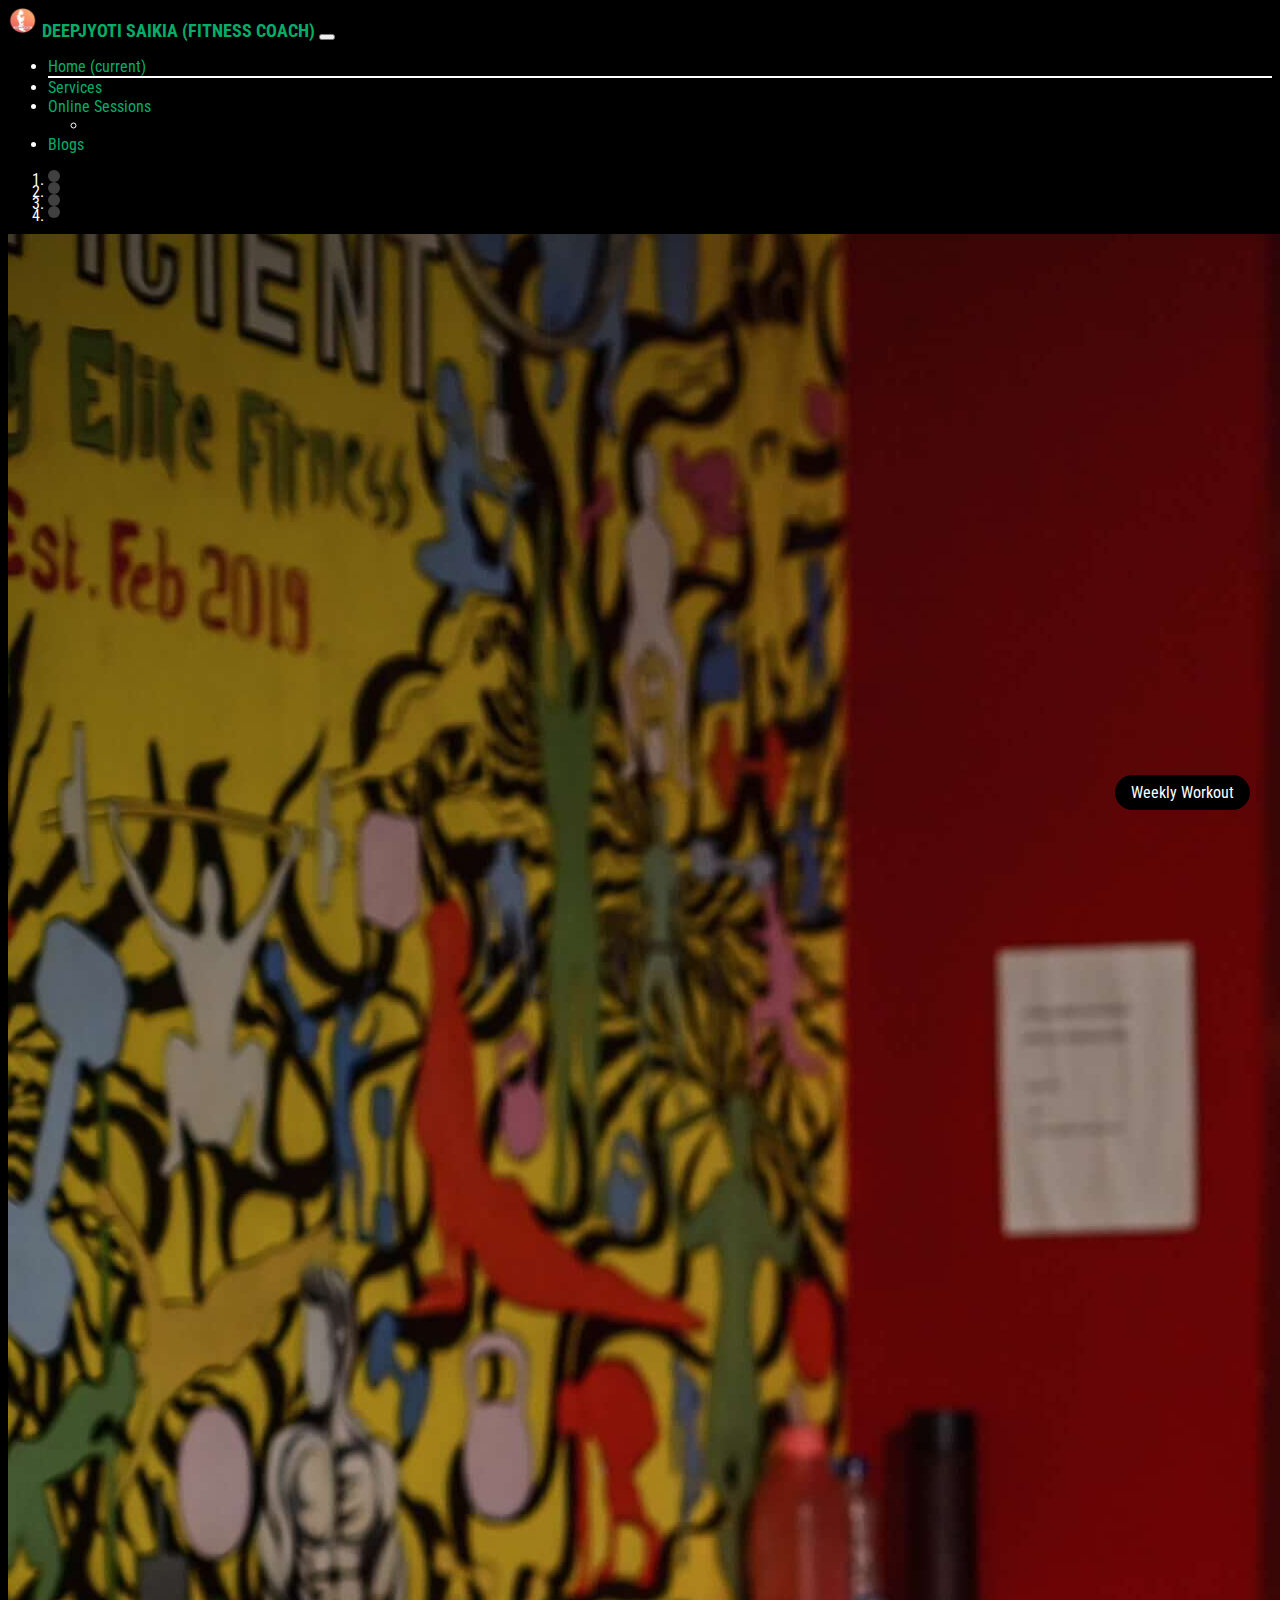
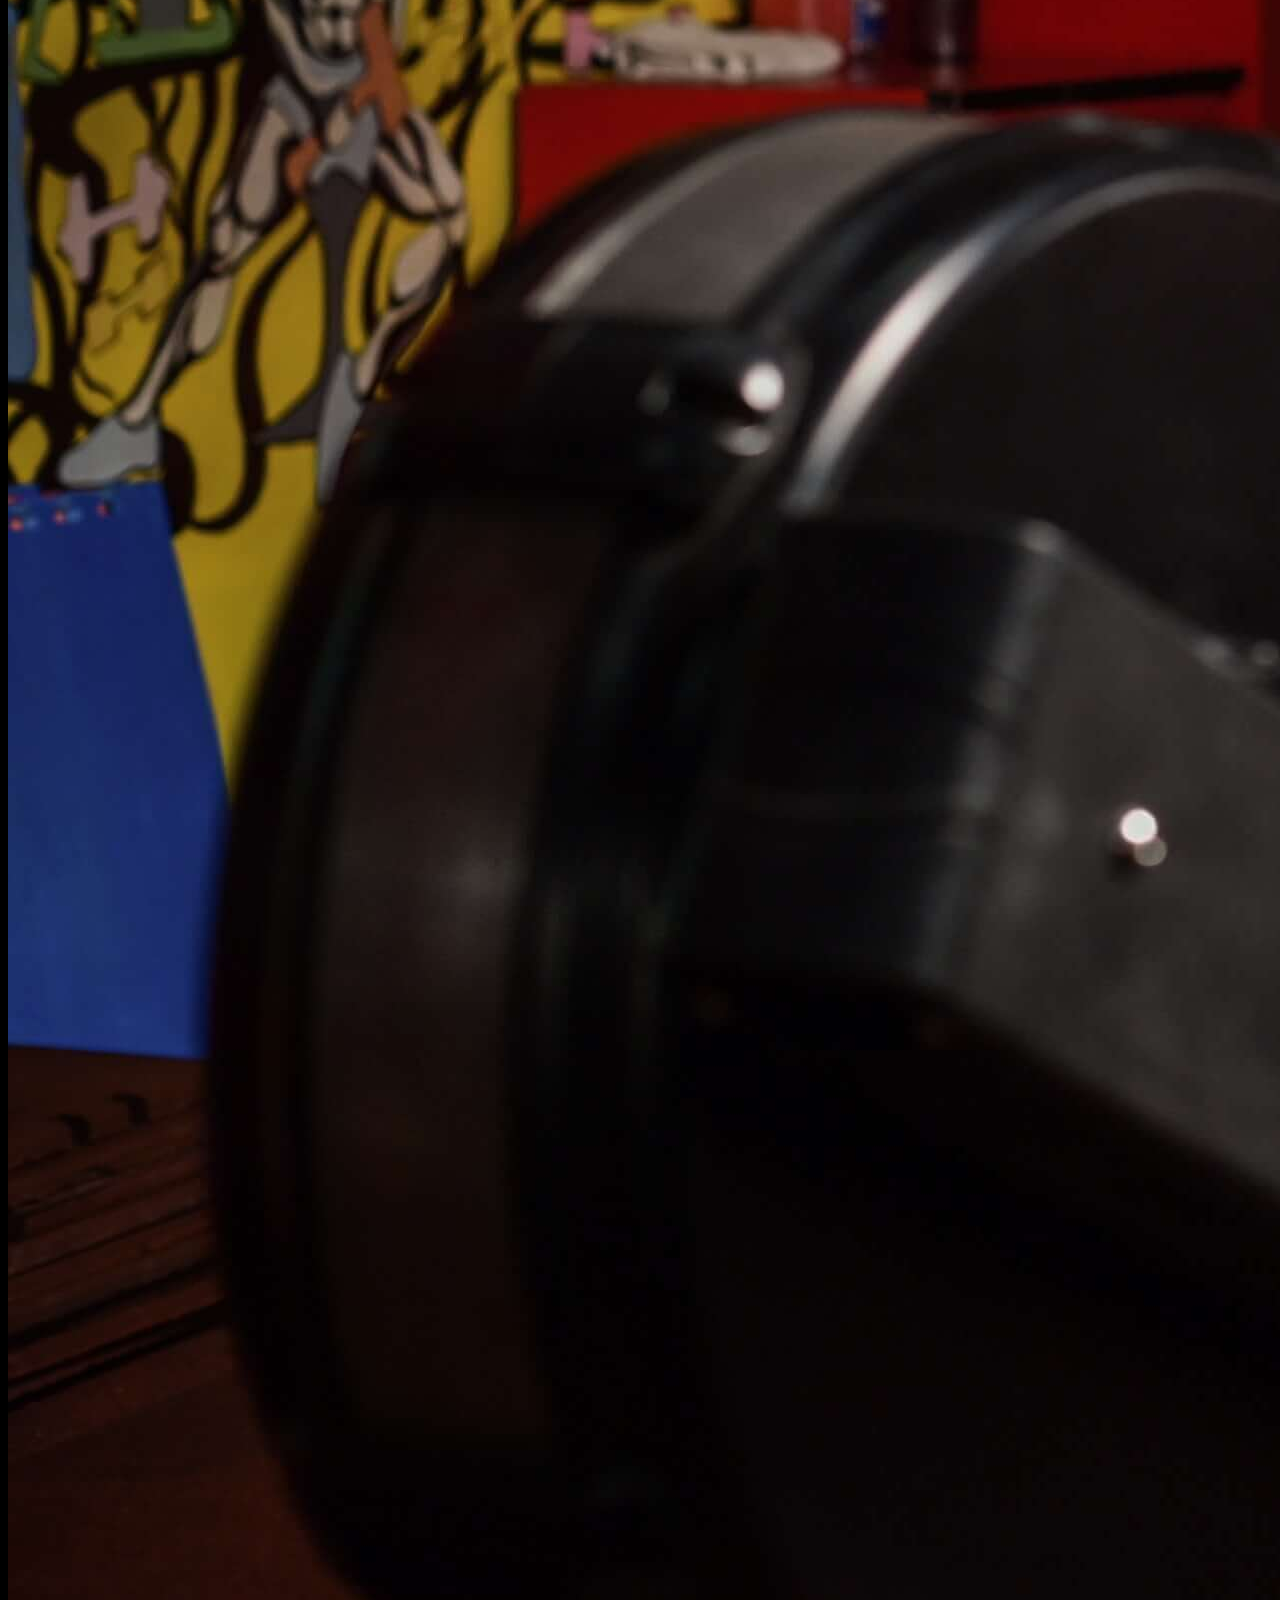
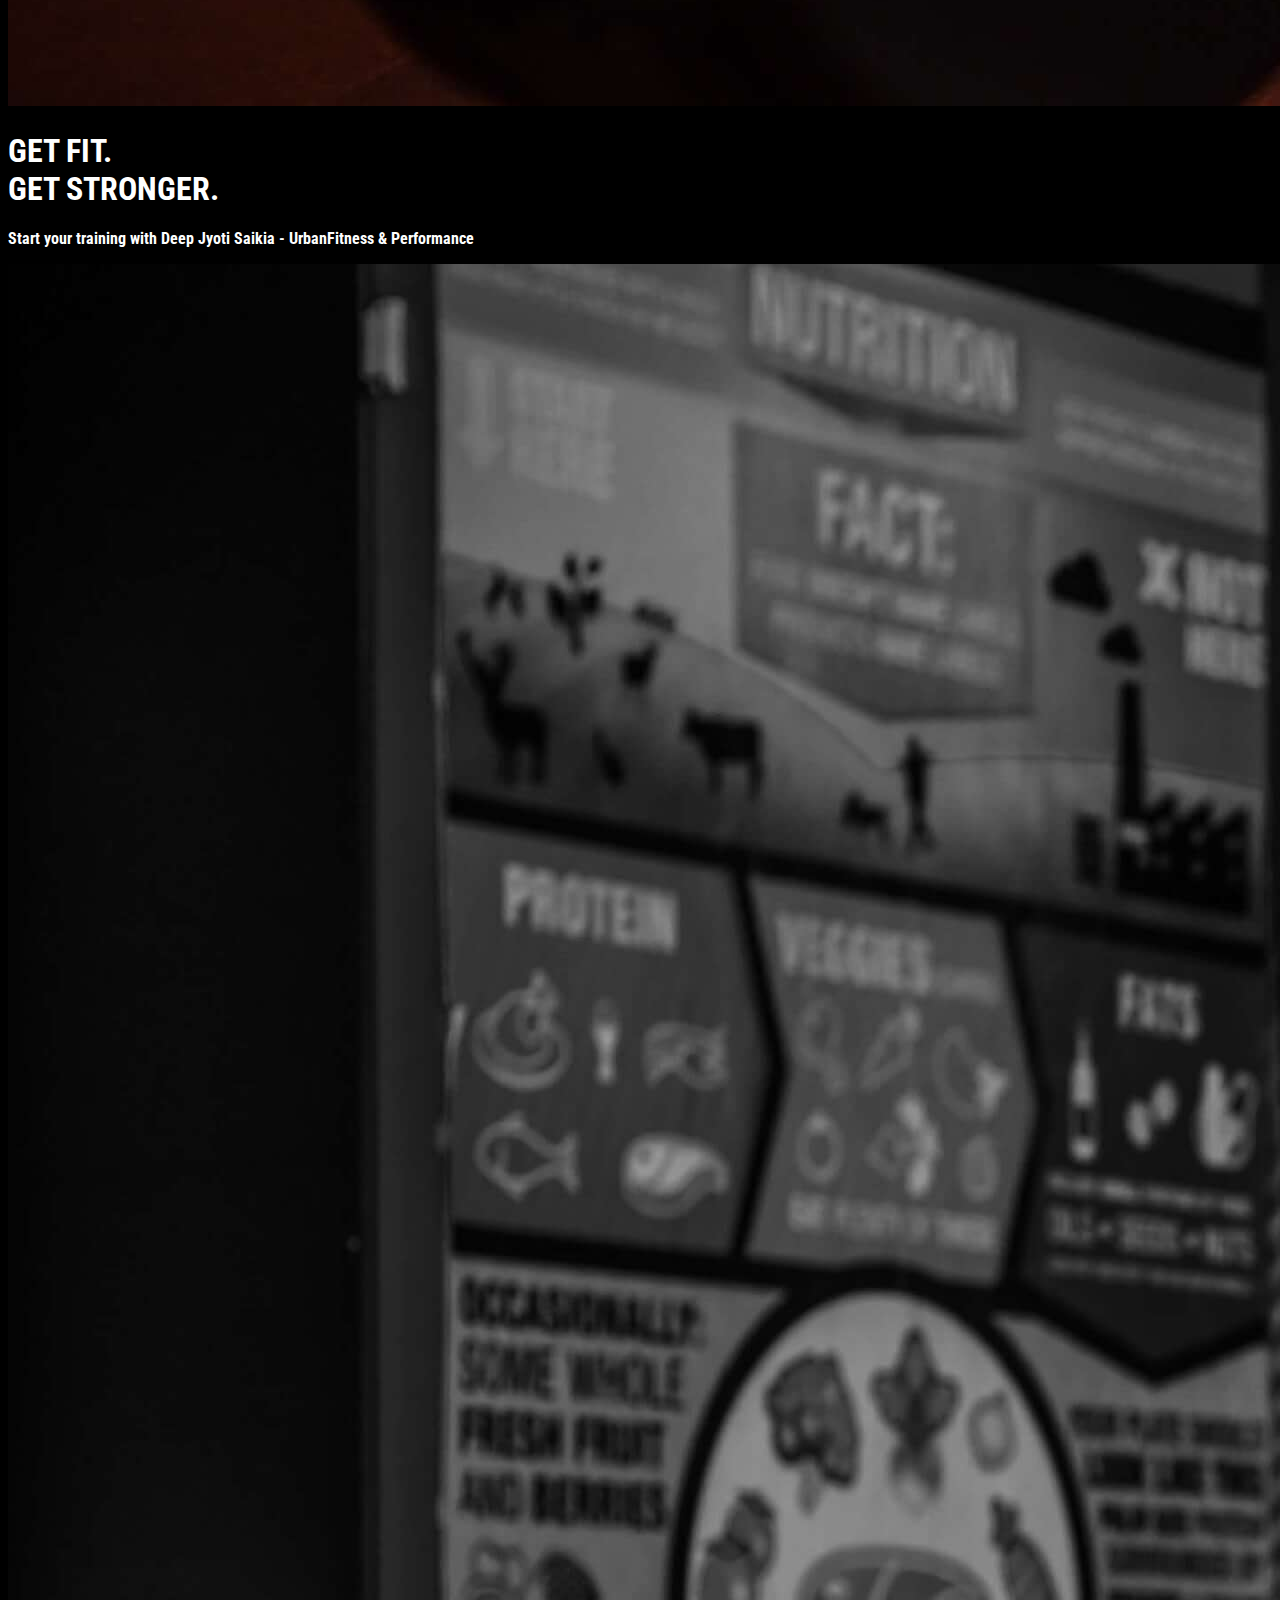
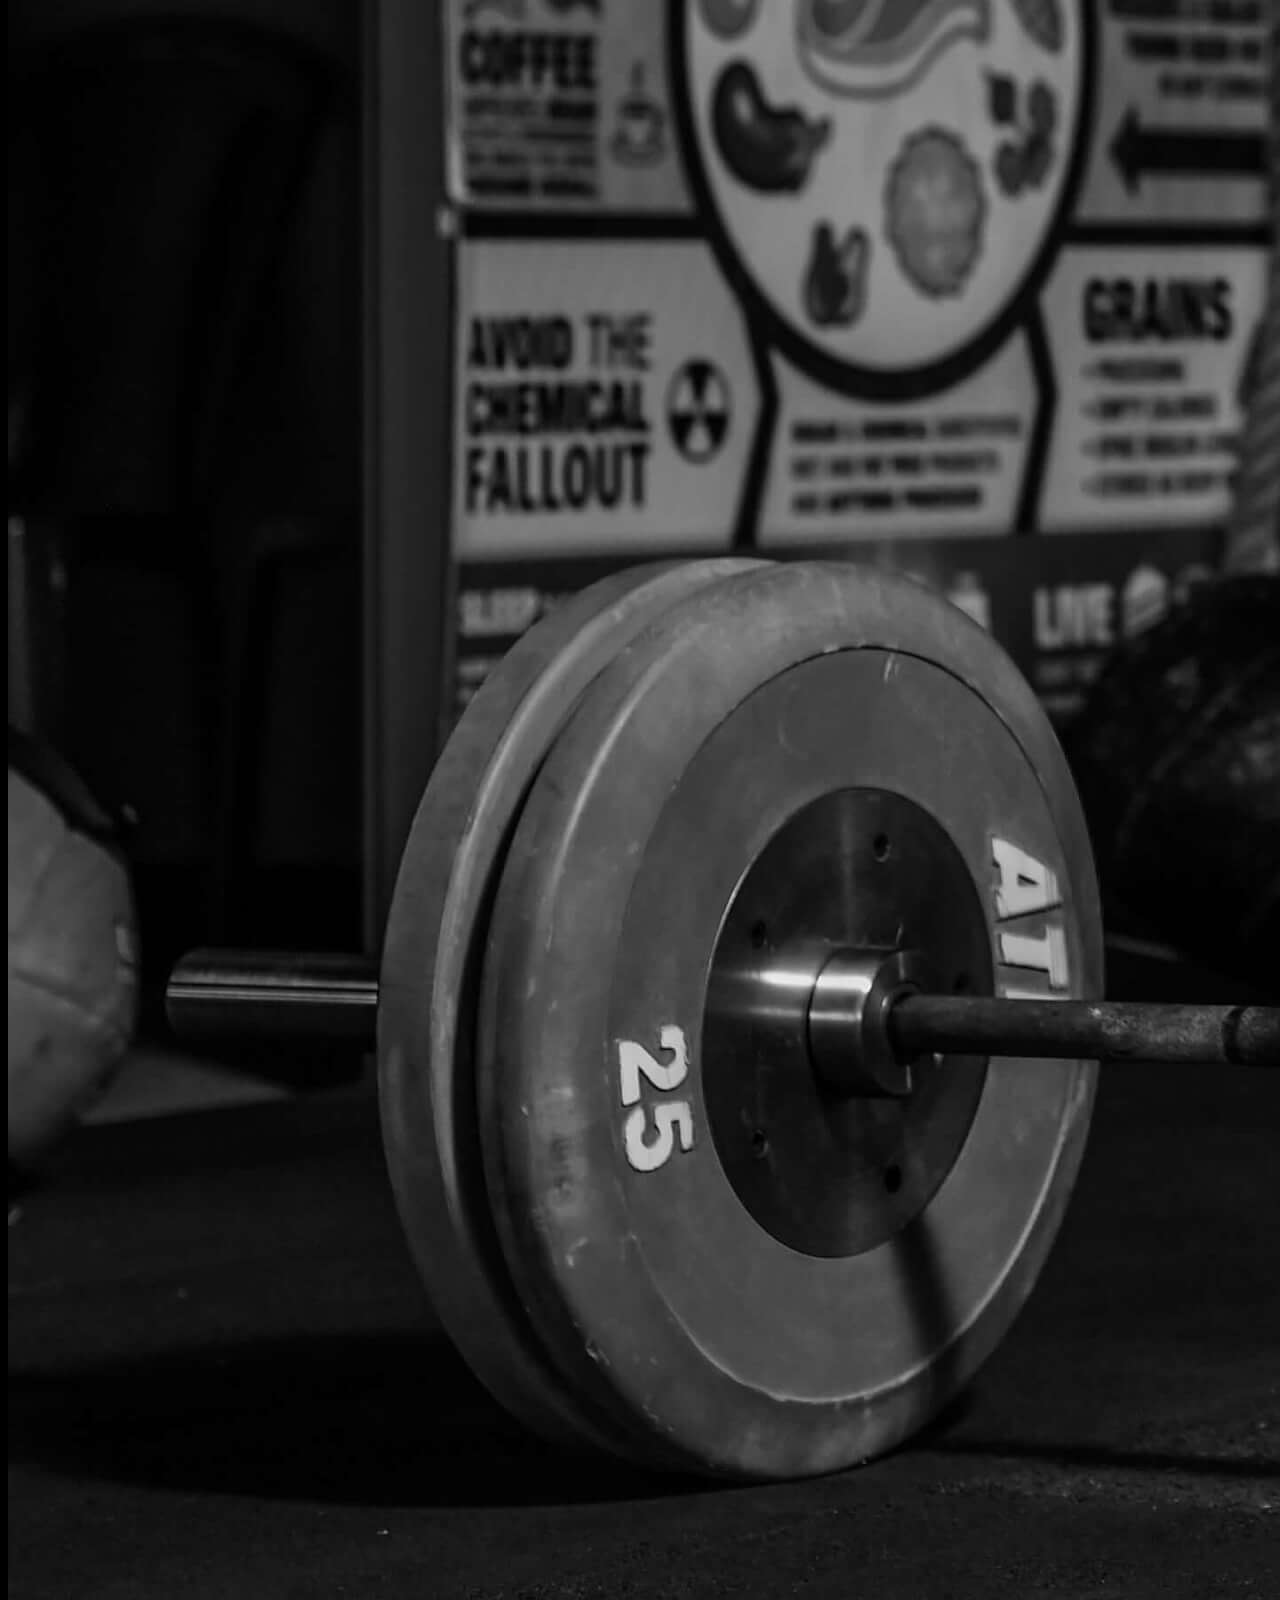
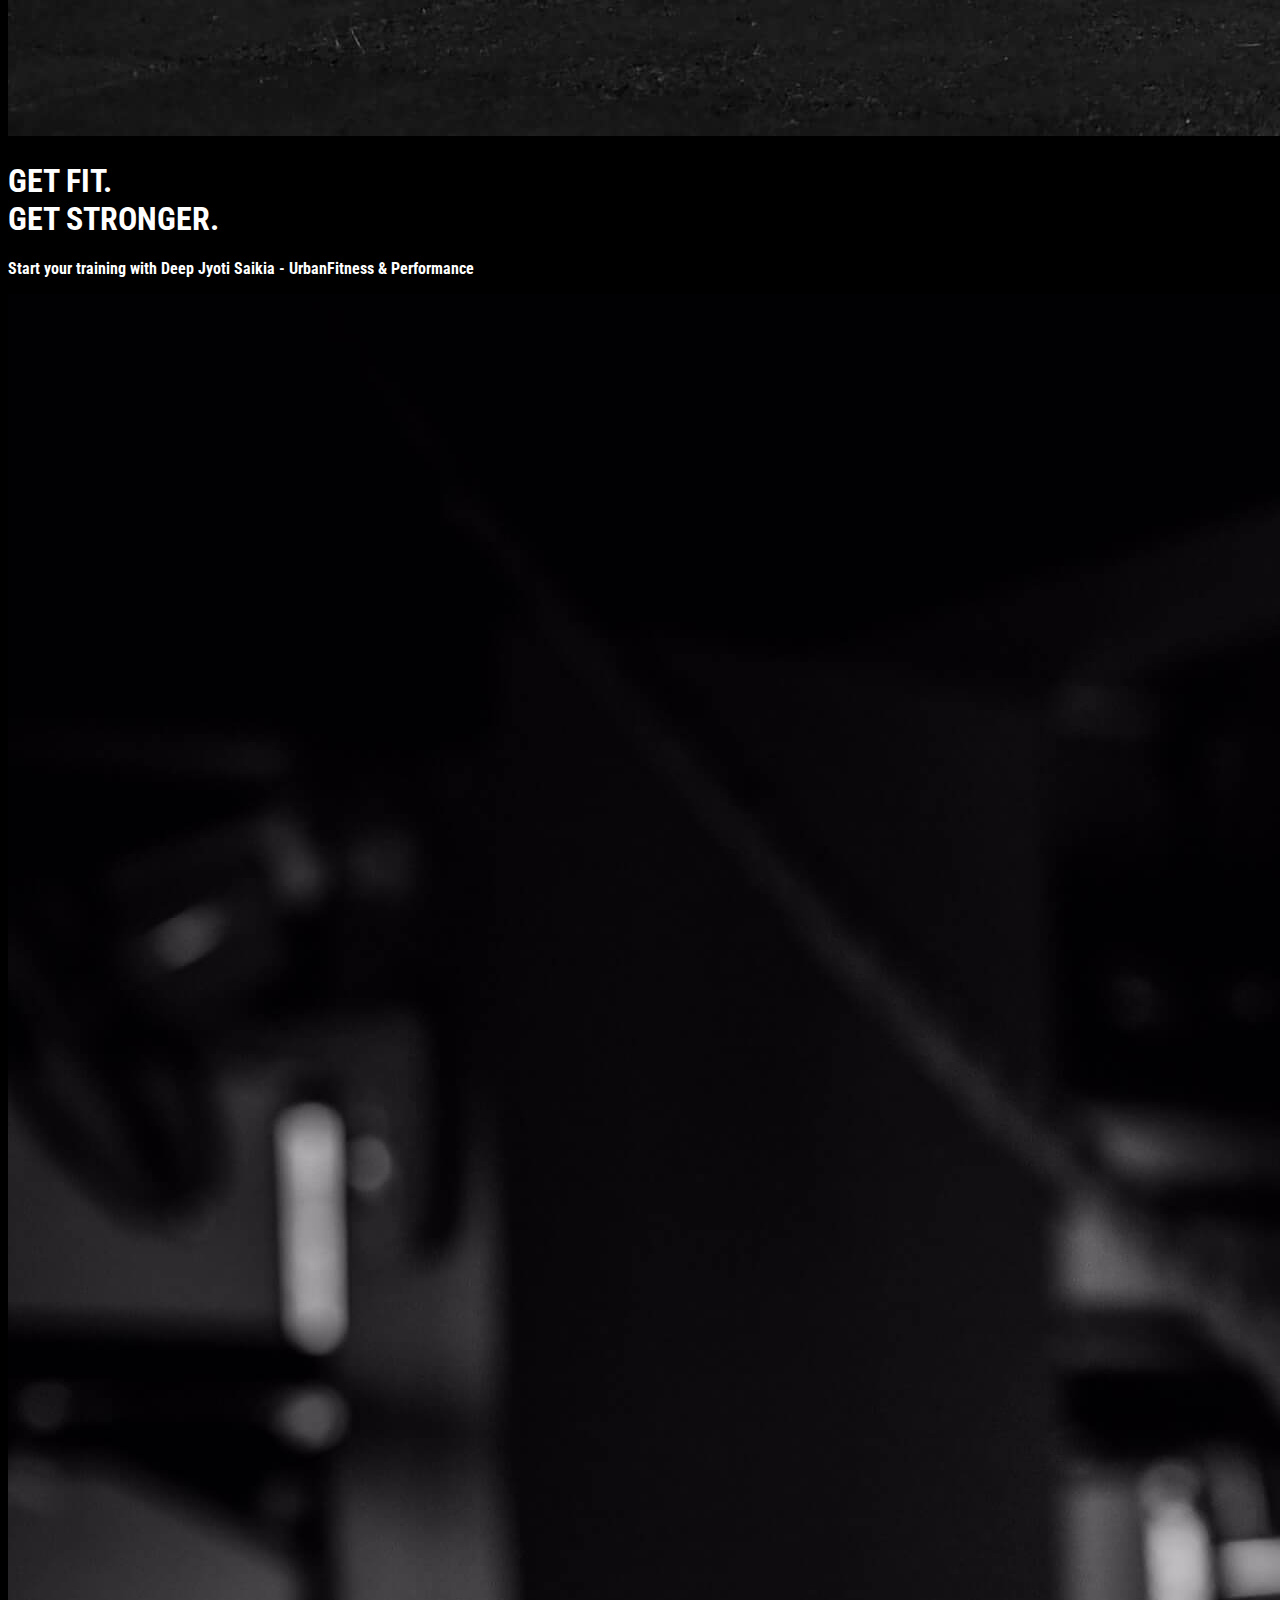
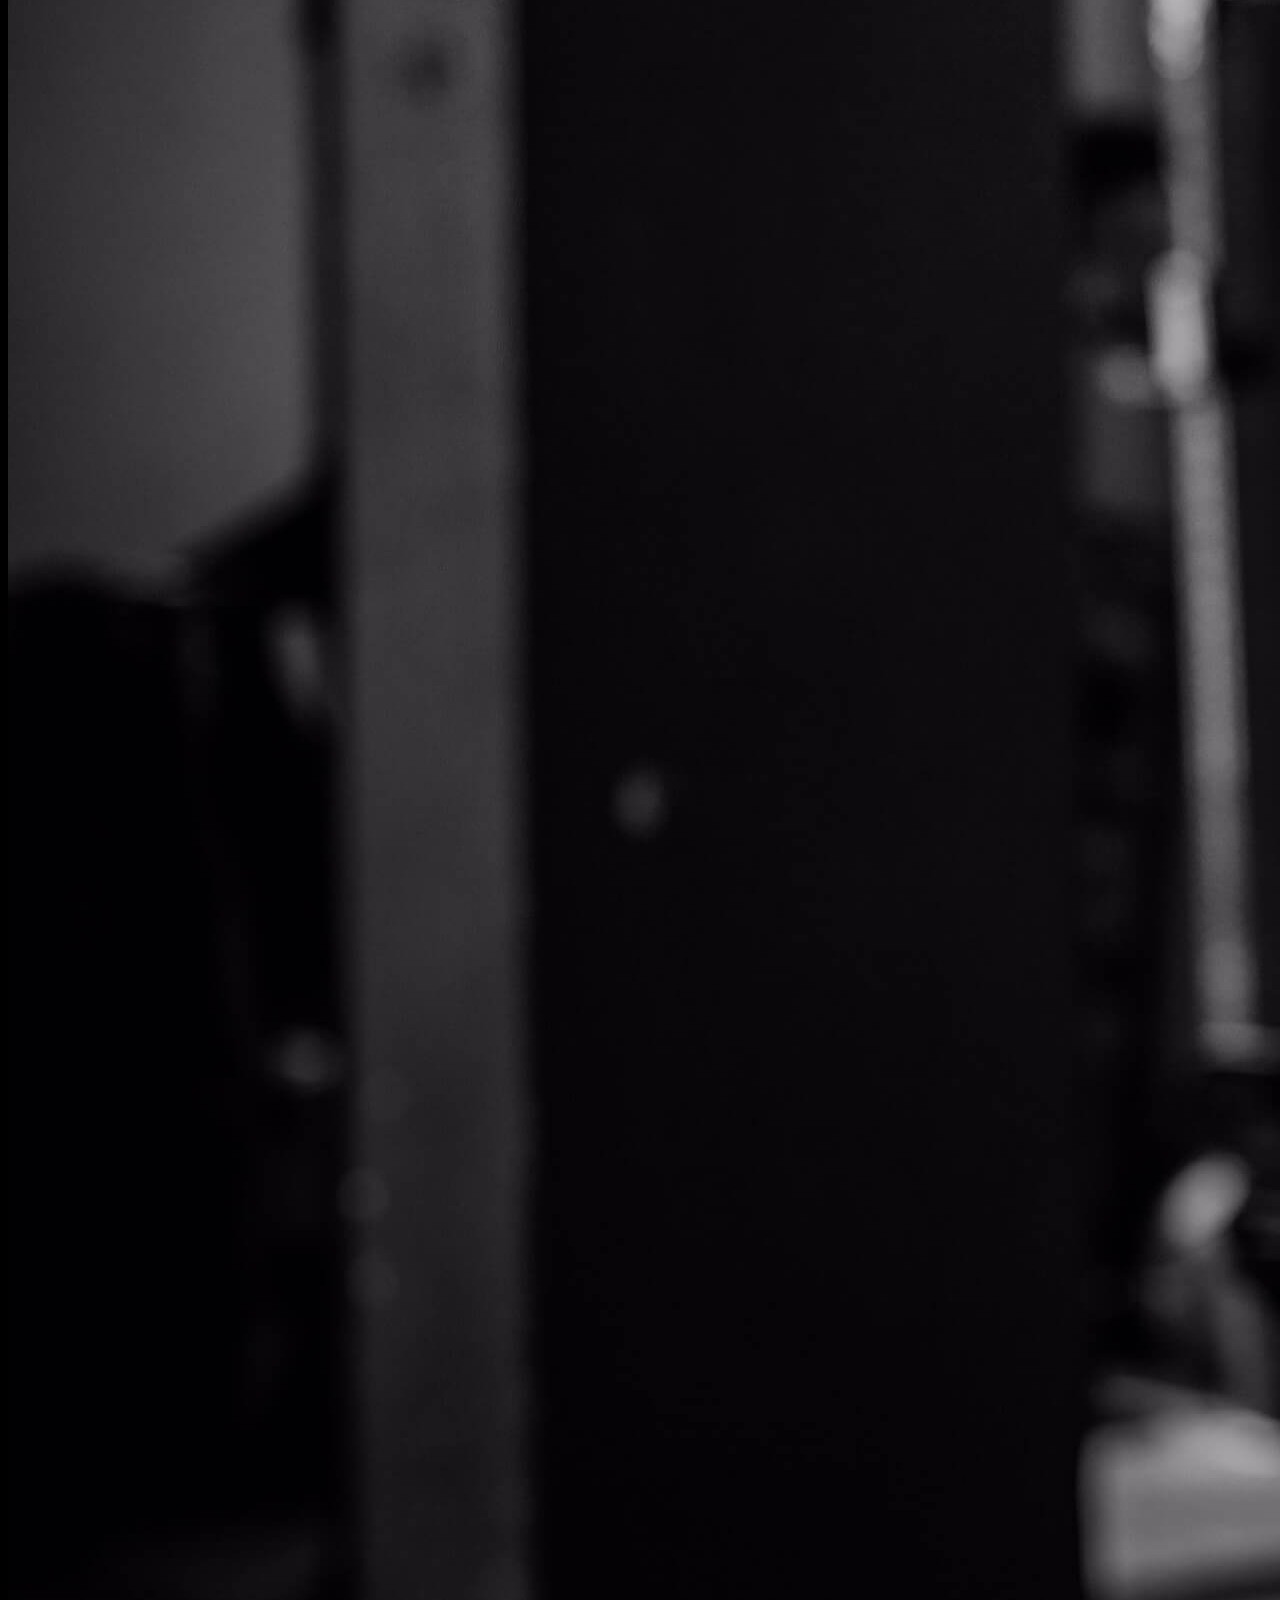
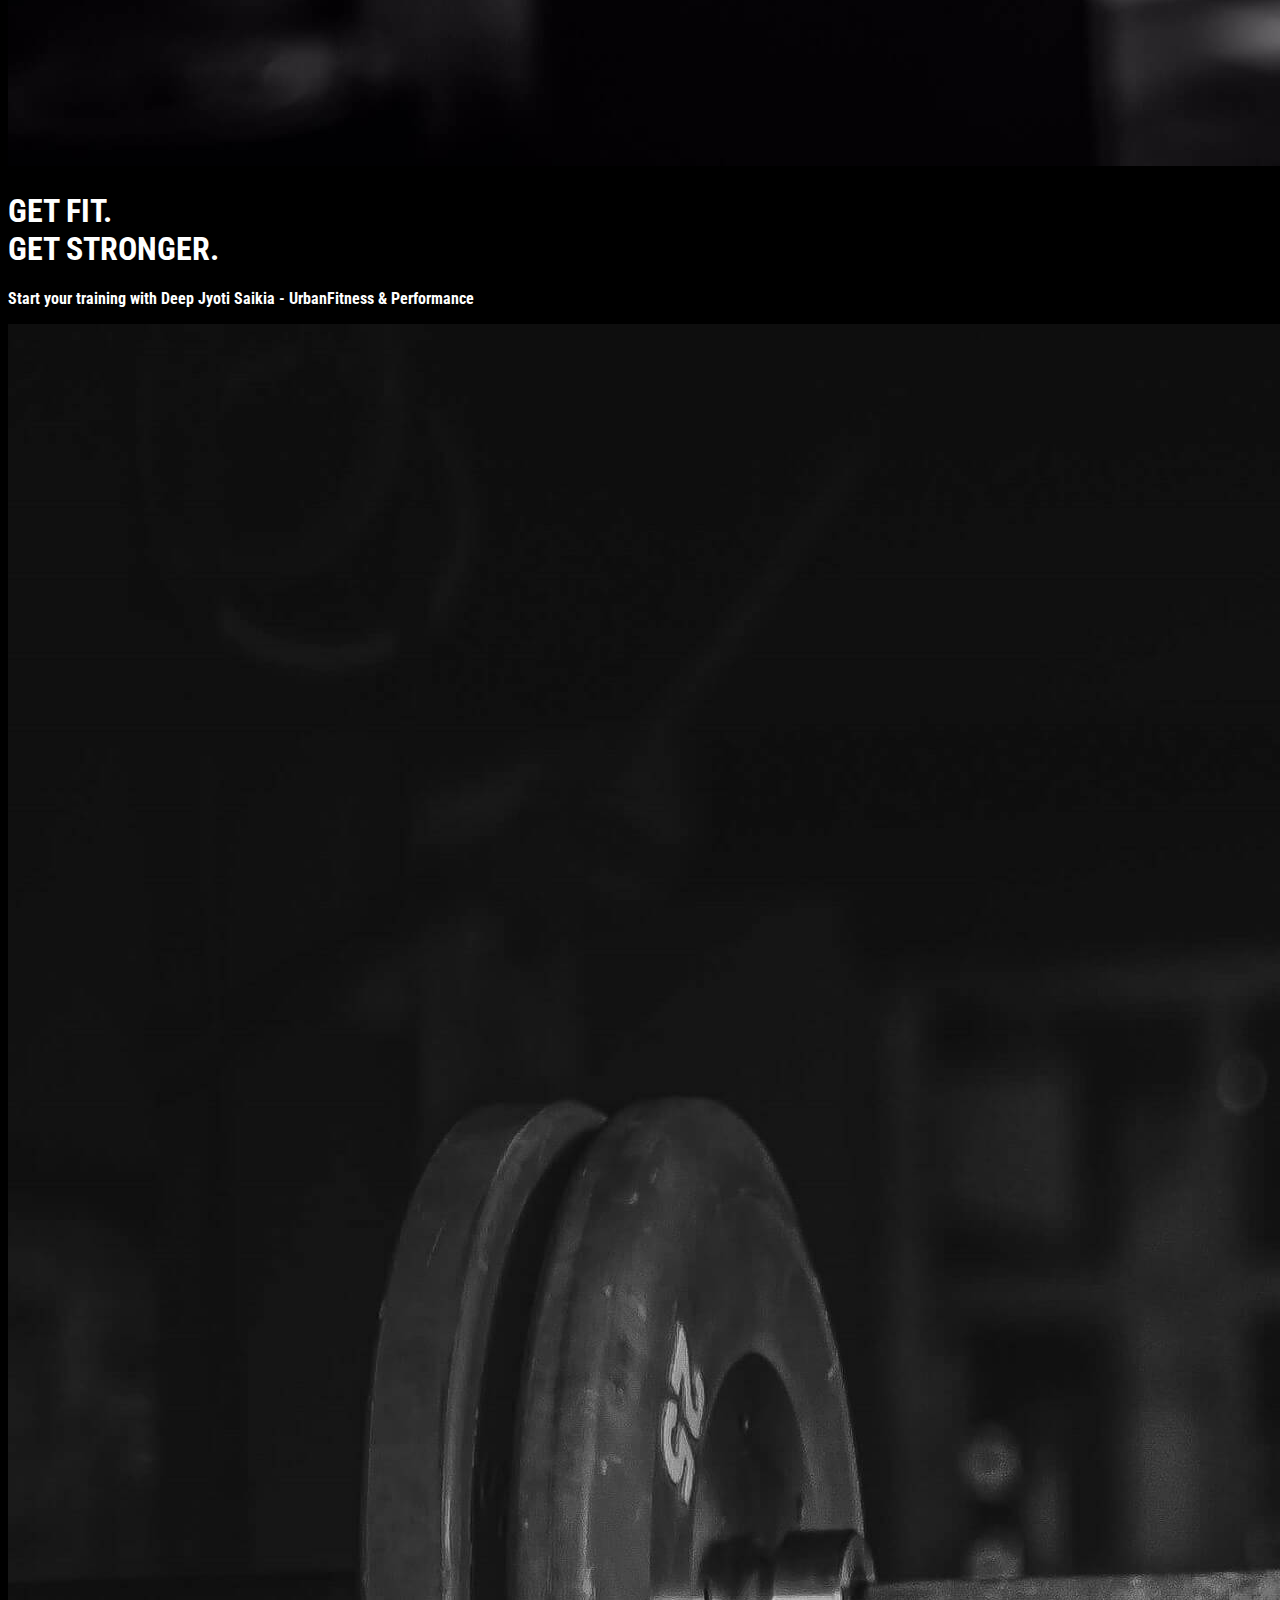
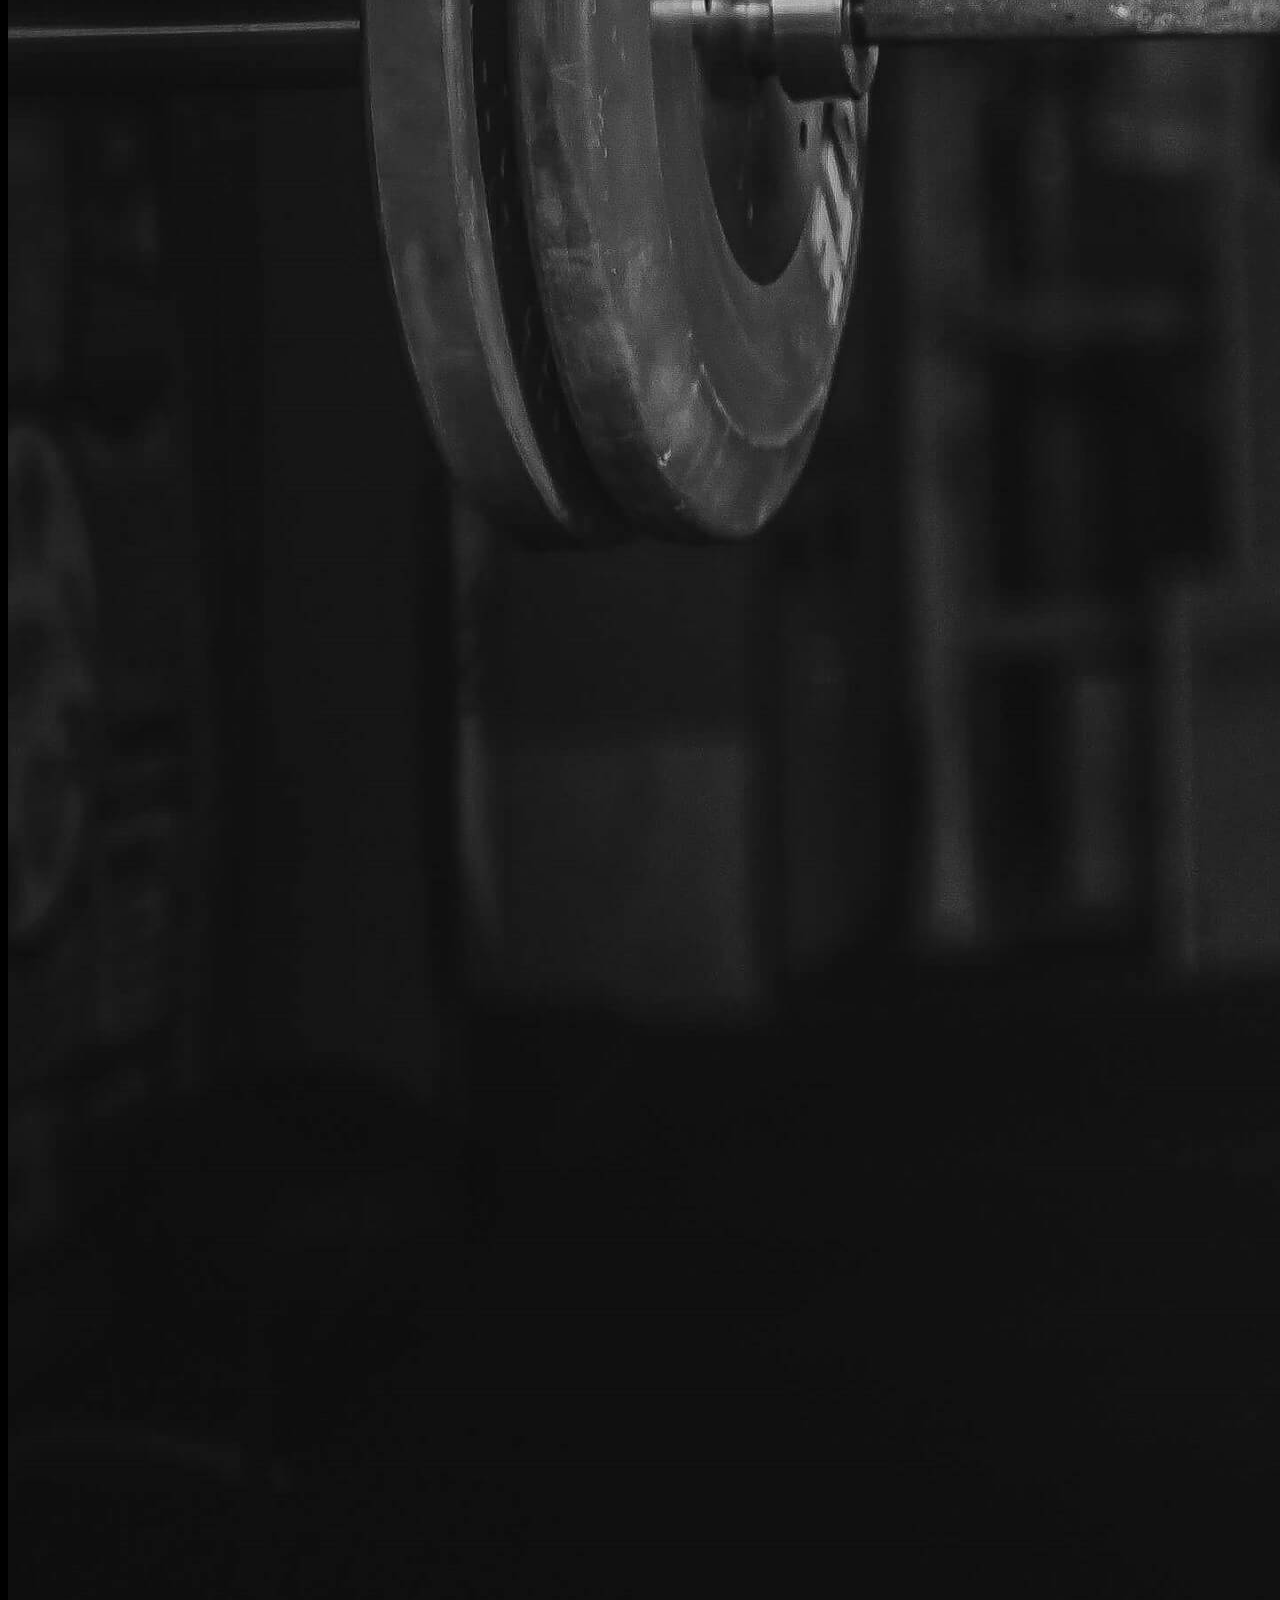
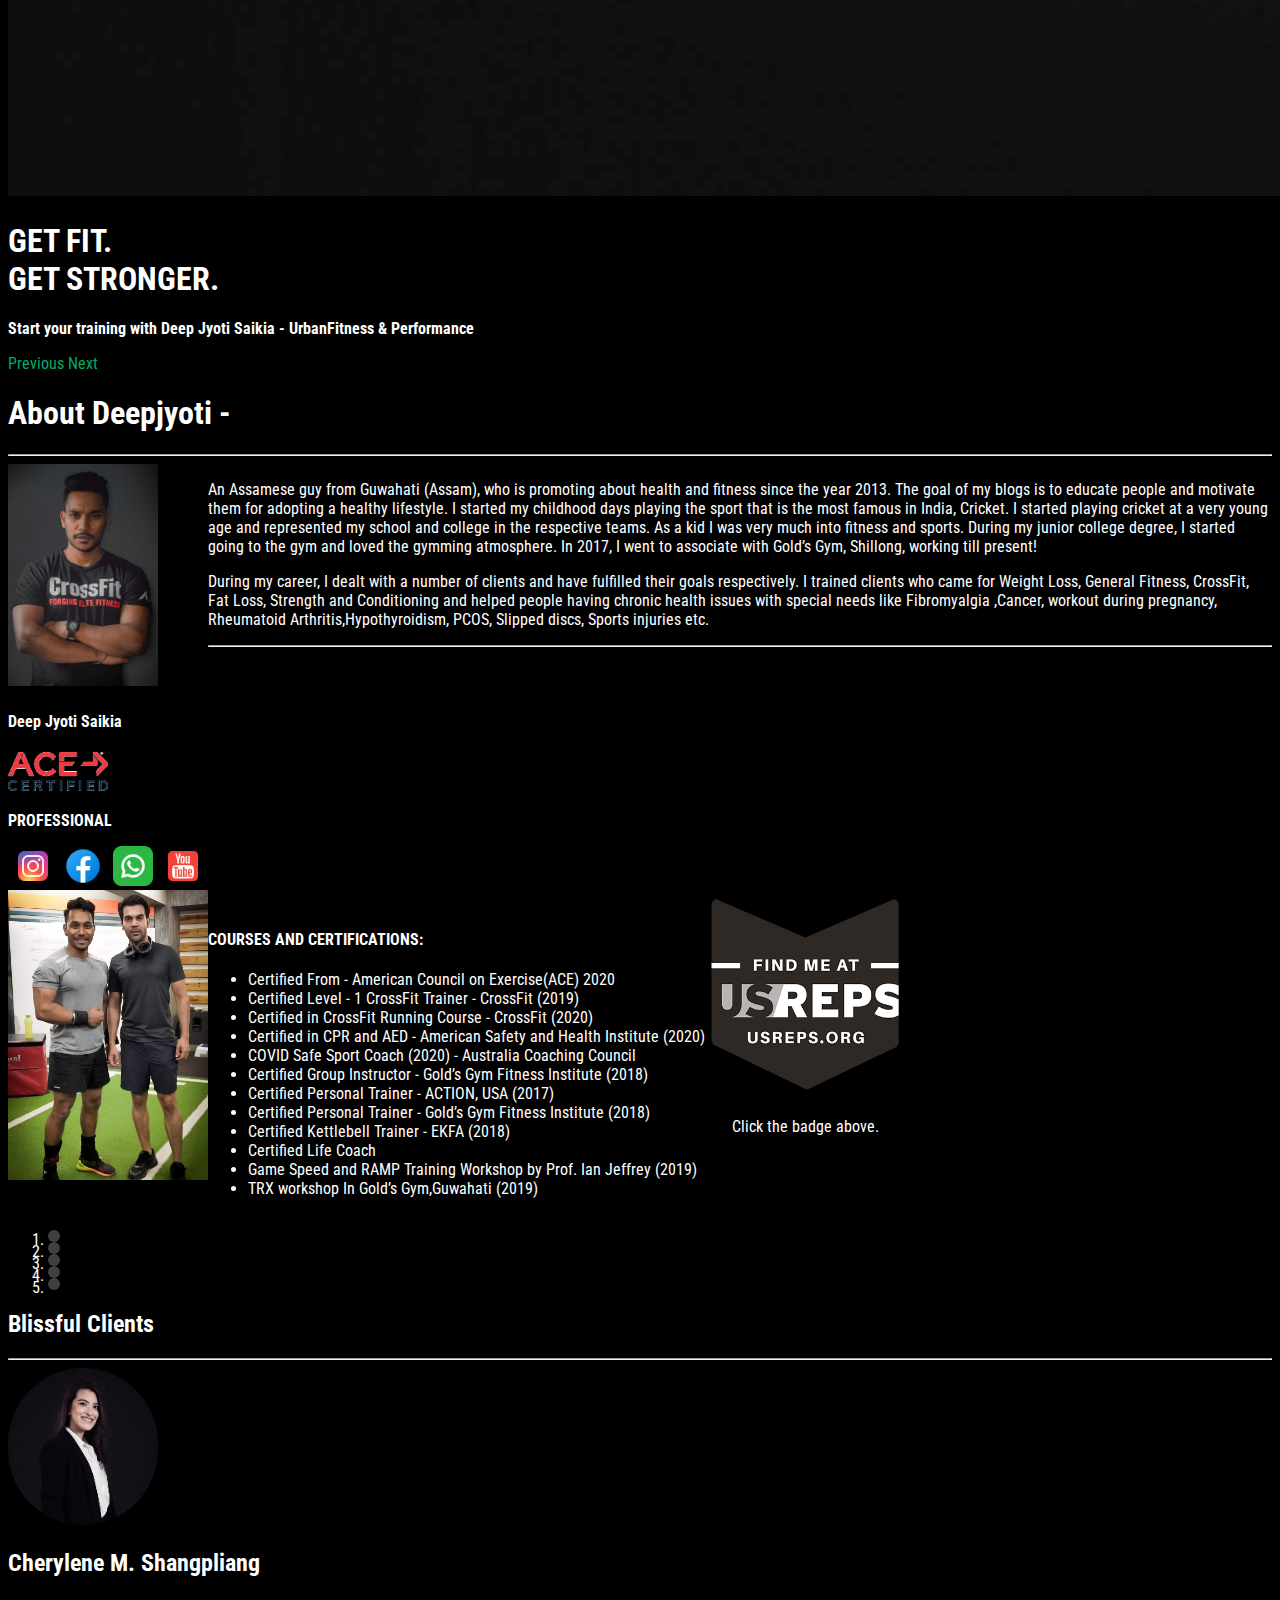
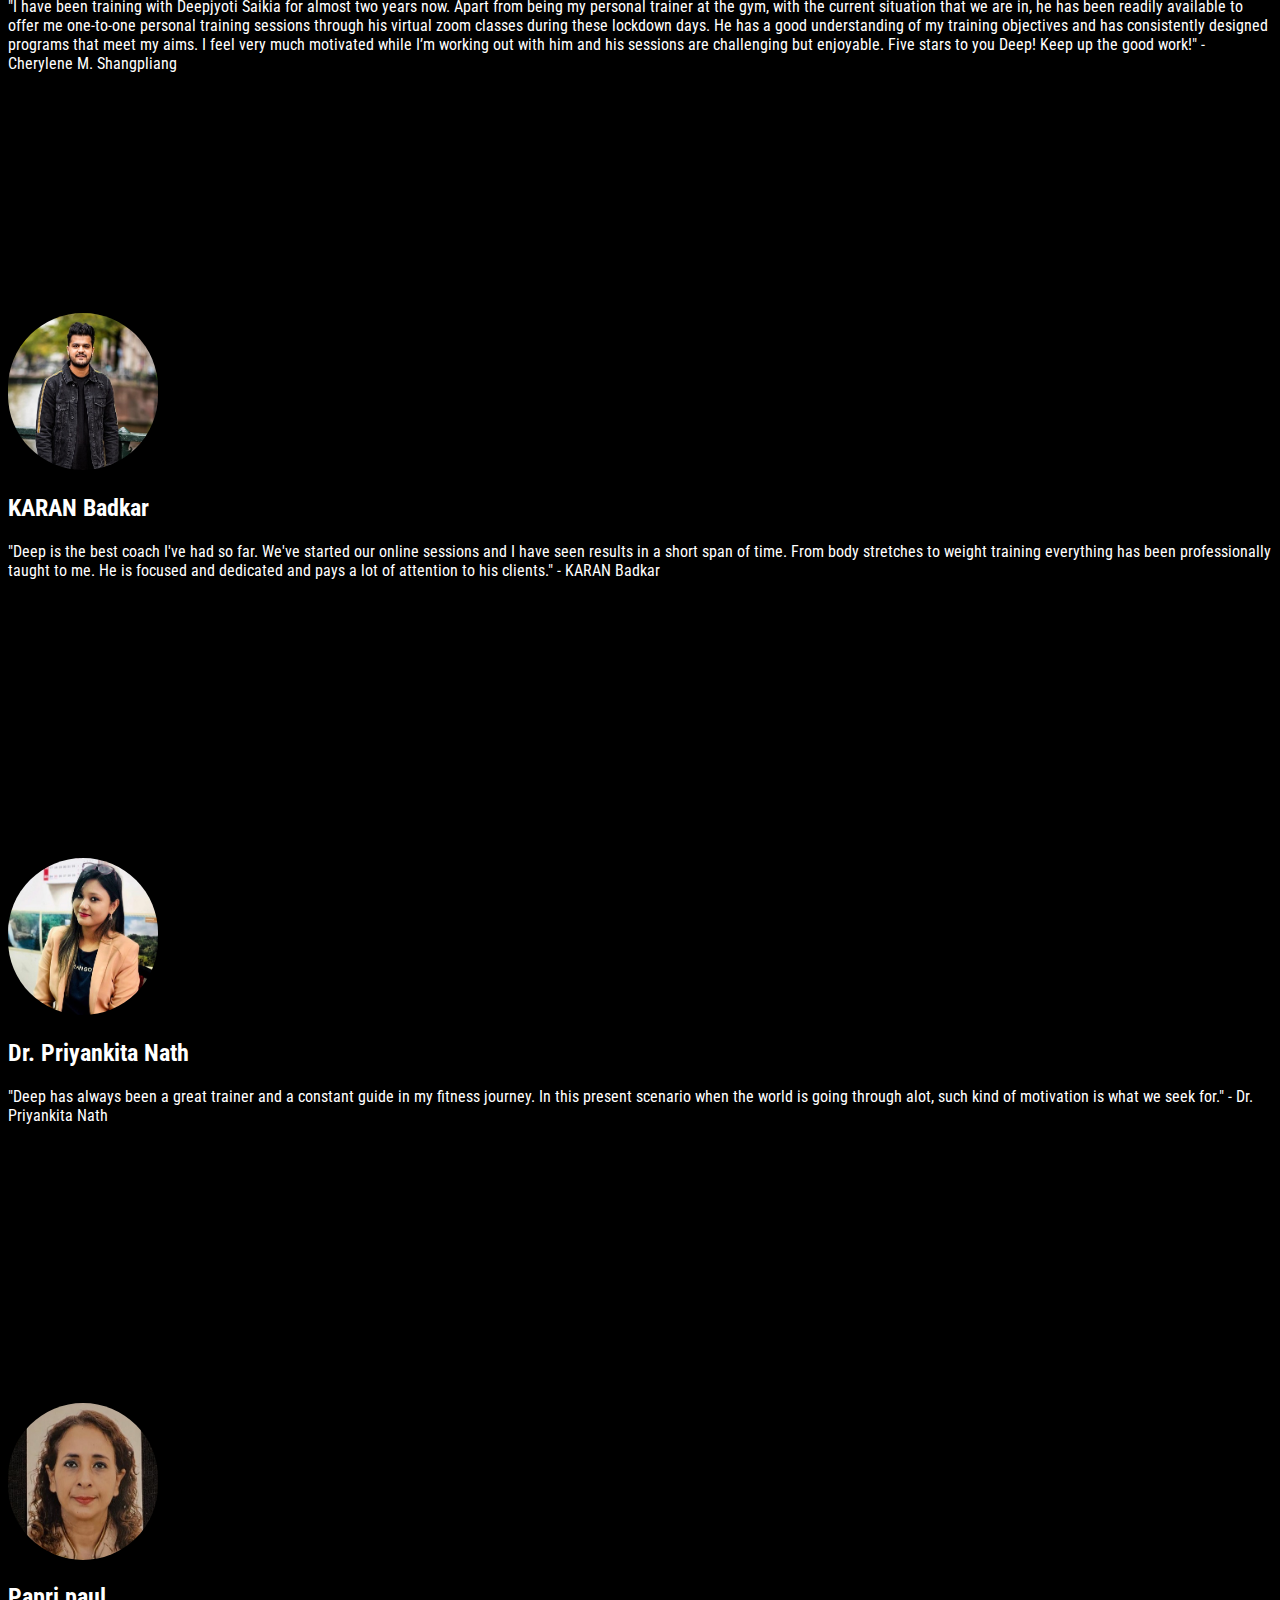
<file: index.html>
<!DOCTYPE html>
<html lang="en">

<head>
    <!-- Required meta tags -->
    <meta charset="utf-8" />
    <meta name="viewport" content="width=device-width, initial-scale=1, shrink-to-fit=no" />
    <meta name="description" content="An Assamese guy from Guwahati (Assam), who is promoting
    about health and fitness
    since the year 2013." />

    <!-- OG -->
    <meta property="og:title" content="DEEPJYOTI SAIKIA | HOME" />
    <meta property="og:description"
        content="An Assamese guy from Guwahati (Assam), who is promoting about health and fitness since the year 2013." />
    <meta property="og:image" content="assets/images/logo1.png" />

    <!-- Favicon -->
    <link rel="shortcut icon" href="assets/images/logo1.png" type="image/x-icon" />

    <!-- Bootstrap CSS -->
    <link rel="stylesheet" href="https://stackpath.bootstrapcdn.com/bootstrap/4.5.0/css/bootstrap.min.css"
        integrity="sha384-9aIt2nRpC12Uk9gS9baDl411NQApFmC26EwAOH8WgZl5MYYxFfc+NcPb1dKGj7Sk" crossorigin="anonymous" />

    <!-- Google Fonts -->
    <link href="https://fonts.googleapis.com/css2?family=Roboto+Condensed:wght@300&display=swap" rel="stylesheet" />

    <link rel="stylesheet" href="assets/css/style.css" />

    <!-- Fontawesome -->
    <link rel="stylesheet" href="https://use.fontawesome.com/releases/v5.13.1/css/all.css"
        integrity="sha384-xxzQGERXS00kBmZW/6qxqJPyxW3UR0BPsL4c8ILaIWXva5kFi7TxkIIaMiKtqV1Q" crossorigin="anonymous" />

    <title>DEEPJYOTI SAIKIA | HOME</title>

    <style>
        /* Weekly routine button */
        .button-wrapper {
            display: block;
            text-align: center;
        }

        .button-wrapper img {
            width: 20px;
            transform: translateY(-5px);
        }

        .button {
            position: fixed;
            bottom: 90px;
            right: 30px;
            border: none;
            border-radius: 3em;
            display: inline-block;
            font-size: 1em;
            padding: 0.5em 1em;
            width: auto;
            z-index: 1000;

            cursor: pointer !important;

            /* -webkit-box-shadow: 0px 0px 5px 0px rgba(255, 255, 255, 1);
            -moz-box-shadow: 0px 0px 5px 0px rgba(255, 255, 255, 1);
            box-shadow: 0px 0px 5px 0px rgba(255, 255, 255, 1); */

            animation: blink 2s infinite;
        }

        @keyframes blink {
            0% {
                /* opacity: 0; */
                background-color: #e71d36;
                color: #fff;
                bottom: 90px;
            }

            50% {
                /* opacity: 1; */
                background-color: rgb(255, 255, 255);
                color: rgb(0, 0, 0);
                bottom: 120px;
            }

            100% {
                /* opacity: 0; */
                background-color: #e71d36;
                color: #fff;
                bottom: 90px;
            }
        }

        .cta-button {
            background-color: rgb(0, 0, 0);
            color: #fff;
            transition: transform 0.2s;
        }

        .cta-button:hover {
            background-color: rgb(44, 44, 44);
            text-decoration: none;
            transform: translateY(2px);
            animation-play-state: paused;
        }

        .drop {
            font-size: 12px;
        }
    </style>
</head>

<body>
    <div id="myDiv">
        <!-- NAVBAR -->
        <nav class="navbar sticky-top navbar-expand-lg navbar-dark bg-dark p-3">
            <a class="navbar-brand" href="#"><img src="assets/images/logo1.png" style="width: 30px" alt="" />
                <b style="font-size: 18px">DEEPJYOTI SAIKIA (FITNESS COACH)</b></a>

            <button class="navbar-toggler" type="button" data-toggle="collapse" data-target="#navbarSupportedContent"
                aria-controls="navbarSupportedContent" aria-expanded="false" aria-label="Toggle navigation">
                <span class="navbar-toggler-icon"></span>
            </button>
            <div class="collapse navbar-collapse" id="navbarSupportedContent">
                <ul class="navbar-nav ml-auto">
                    <li class="nav-item active">
                        <a class="nav-link" href="#">Home <span class="sr-only">(current)</span></a>
                    </li>
                    <li class="nav-item">
                        <a class="nav-link" href="services.html">Services</a>
                    </li>
                    <li class="nav-item dropdown">
                        <a class="nav-link dropdown-toggle" href="#" id="navbarDropdown" role="button"
                            data-toggle="dropdown" aria-haspopup="true" aria-expanded="false">
                            Online Sessions
                        </a>
                        <div class="dropdown-menu" aria-labelledby="navbarDropdown">
                            <ul class="navbar-nav ml-auto">
                                <li class="nav-item ml-2">
                                    <a class="nav-link drop" href="virtual_training.html">Virtual Training</a>
                                    <a class="nav-link drop" href="personalized_daily_routine.html">Personalized Workout
                                        Plan</a>
                                </li>
                            </ul>
                        </div>
                    </li>

                    <li class="nav-item">
                        <a class="nav-link" href="https://deepjyotisaikia.wordpress.com/blogs/">Blogs</a>
                    </li>
                </ul>
            </div>
        </nav>

        <div id="carouselExampleCaptions" class="carousel slide carousel-fade" data-ride="carousel">
            <ol class="carousel-indicators">
                <li data-target="#carouselExampleCaptions" data-slide-to="0" class="active"></li>
                <li data-target="#carouselExampleCaptions" data-slide-to="1"></li>
                <li data-target="#carouselExampleCaptions" data-slide-to="2"></li>
                <li data-target="#carouselExampleCaptions" data-slide-to="3"></li>
            </ol>
            <div class="carousel-inner" id="carousel-inner">
                <div class="carousel-item active">
                    <img src="assets/images/banner/banner1.jpeg" class="d-block w-100" alt="..." />
                    <div class="carousel-caption d-md-block">
                        <h1 class="text-center">
                            GET FIT. <br />
                            GET STRONGER.
                        </h1>
                        <p>
                            Start your training with Deep Jyoti Saikia - UrbanFitness &
                            Performance
                        </p>
                    </div>
                </div>
                <div class="carousel-item">
                    <img src="assets/images/banner/banner4.jpeg" class="d-block w-100" alt="..." />
                    <div class="carousel-caption d-md-block">
                        <h1 class="text-center">
                            GET FIT. <br />
                            GET STRONGER.
                        </h1>
                        <p>
                            Start your training with Deep Jyoti Saikia - UrbanFitness &
                            Performance
                        </p>
                    </div>
                </div>
                <div class="carousel-item">
                    <img src="assets/images/banner/banner2.jpeg" class="d-block w-100" alt="..." />
                    <div class="carousel-caption d-md-block">
                        <h1 class="text-center">
                            GET FIT. <br />
                            GET STRONGER.
                        </h1>
                        <p>
                            Start your training with Deep Jyoti Saikia - UrbanFitness &
                            Performance
                        </p>
                    </div>
                </div>
                <div class="carousel-item">
                    <img src="assets/images/banner/banner3.jpeg" class="d-block w-100" alt="..." />
                    <div class="carousel-caption d-md-block">
                        <h1 class="text-center">
                            GET FIT. <br />
                            GET STRONGER.
                        </h1>
                        <p>
                            Start your training with Deep Jyoti Saikia - UrbanFitness &
                            Performance
                        </p>
                    </div>
                </div>
            </div>
            <a class="carousel-control-prev" href="#carouselExampleCaptions" role="button" data-slide="prev">
                <span class="carousel-control-prev-icon" aria-hidden="true"></span>
                <span class="sr-only">Previous</span>
            </a>
            <a class="carousel-control-next" href="#carouselExampleCaptions" role="button" data-slide="next">
                <span class="carousel-control-next-icon" aria-hidden="true"></span>
                <span class="sr-only">Next</span>
            </a>
        </div>

        <!-- ABOUT US -->
        <div class="jumbotron heading-flex jumbotron-fluid">
            <div class="container heading">
                <div class="text-center mb-3">
                    <h1 class="">About Deepjyoti -</h1>
                    <hr />
                </div>
                <div class="about">
                    <div class="col-md-3 text-center photo">
                        <div>
                            <img src="assets/images/id1.jpg" alt="" style="width: 150px" />
                        </div>
                        <div class="mx-auto">
                            <h4>Deep Jyoti Saikia</h4>
                            <img class="" src="assets/images/ace.gif" alt="" style="width: 100px" />
                            <p><b> PROFESSIONAL </b></p>

                            <div id="social-ul" class="my-4">
                                <div>
                                    <a href="https://www.instagram.com/urban_purush/"><img id="social"
                                            src="assets/images/instagram.png" alt="" /></a>
                                </div>
                                <div>
                                    <a href="https://www.facebook.com/urbanpurus"><img id="social"
                                            src="assets/images/facebook.png" alt="" /></a>
                                </div>
                                <div>
                                    <a href="https://wa.me/message/NIWB3NTRAFTSL1"><img id="social"
                                            src="assets/images/whatsapp.png" alt="" /></a>
                                </div>
                                <div>
                                    <a href="https://www.youtube.com/channel/UCdGHJ9NJ1fMYZArU-cxpnAg"><img id="social"
                                            src="assets/images/youtube.png" alt="" /></a>
                                </div>
                            </div>
                        </div>
                    </div>
                    <!-- col-md-3 ends -->
                    <div class="col-md-9 text-justify">
                        <p class="lead">
                            An Assamese guy from Guwahati (Assam), who is promoting about
                            health and fitness since the year 2013. The goal of my blogs is
                            to educate people and motivate them for adopting a healthy
                            lifestyle. I started my childhood days playing the sport that is
                            the most famous in India, Cricket. I started playing cricket at
                            a very young age and represented my school and college in the
                            respective teams. As a kid I was very much into fitness and
                            sports. During my junior college degree, I started going to the
                            gym and loved the gymming atmosphere. In 2017, I went to
                            associate with Gold’s Gym, Shillong, working till present!
                        </p>

                        <p class="lead">
                            During my career, I dealt with a number of clients and have
                            fulfilled their goals respectively. I trained clients who came
                            for Weight Loss, General Fitness, CrossFit, Fat Loss, Strength
                            and Conditioning and helped people having chronic health issues
                            with special needs like Fibromyalgia ,Cancer, workout during
                            pregnancy, Rheumatoid Arthritis,Hypothyroidism, PCOS, Slipped
                            discs, Sports injuries etc.
                        </p>
                        <hr />
                    </div>
                    <!-- col-md-9 ends -->
                </div>
                <!-- Certification -->
                <div class="col-md-12" id="certification">
                    <div class="col-md-3 mt-4" style="text-align: center">
                        <img src="assets/images/2.jpeg" alt="" style="width: 200px" />
                    </div>
                    <div class="col-md-6">
                        <br />
                        <h4 class="text-left">COURSES AND CERTIFICATIONS:</h4>
                        <ul>
                            <li>Certified From - American Council on Exercise(ACE) 2020</li>
                            <li>Certified Level - 1 CrossFit Trainer - CrossFit (2019)</li>
                            <li>Certified in CrossFit Running Course - CrossFit (2020)</li>
                            <li>
                                Certified in CPR and AED - American Safety and Health
                                Institute (2020)
                            </li>
                            <li>
                                COVID Safe Sport Coach (2020) - Australia Coaching Council
                            </li>
                            <li>
                                Certified Group Instructor - Gold’s Gym Fitness Institute
                                (2018)
                            </li>
                            <li>Certified Personal Trainer - ACTION, USA (2017)</li>
                            <li>
                                Certified Personal Trainer - Gold’s Gym Fitness Institute
                                (2018)
                            </li>
                            <li>Certified Kettlebell Trainer - EKFA (2018)</li>
                            <li>Certified Life Coach</li>
                            <li>
                                Game Speed and RAMP Training Workshop by Prof. Ian Jeffrey
                                (2019)
                            </li>
                            <li>TRX workshop In Gold’s Gym,Guwahati (2019)</li>
                        </ul>
                    </div>
                    <div class="col-md-3 mt-4" style="text-align: center">
                        <a href="http://customer.usreps.org/USREPSWcm/Registry_Search_International/USREPSWcm/Registry_Search_International.aspx"
                            target="_blank"><img src="assets/images/usreps.png"
                                style="width: 200px; cursor: pointer" /></a>
                        <p>Click the badge above.</p>
                    </div>
                </div>
                <!-- Certification ends -->
            </div>
        </div>
        <!-- ABOUT US ends-->

        <!-- Blissful clients -->
        <div id="carouselExampleControls" class="carousel slide carousel-fade" data-ride="carousel">
            <ol class="carousel-indicators">
                <li data-target="#carouselExampleIndicators" data-slide-to="0" class="active"></li>
                <li data-target="#carouselExampleIndicators" data-slide-to="1"></li>
                <li data-target="#carouselExampleIndicators" data-slide-to="2"></li>
                <li data-target="#carouselExampleIndicators" data-slide-to="3"></li>
                <li data-target="#carouselExampleIndicators" data-slide-to="4"></li>
            </ol>
            <div class="carousel-inner" id="blissfulClients">
                <h2 class="text-center my-3">Blissful Clients</h2>
                <hr />
                <!-- Slide 1 -->
                <div class="carousel-item active">
                    <div class="container my-4">
                        <div class="col-md-12 col-12 clients">
                            <div class="row">
                                <div class="col-md-4 text-center">
                                    <img src="assets/images/c6.jpeg" alt="" />
                                    <h2>Cherylene M. Shangpliang</h2>
                                    <p class="text-justify">
                                        "I have been training with Deepjyoti Saikia for almost two
                                        years now. Apart from being my personal trainer at the
                                        gym, with the current situation that we are in, he has
                                        been readily available to offer me one-to-one personal
                                        training sessions through his virtual zoom classes during
                                        these lockdown days. He has a good understanding of my
                                        training objectives and has consistently designed programs
                                        that meet my aims. I feel very much motivated while I’m
                                        working out with him and his sessions are challenging but
                                        enjoyable. Five stars to you Deep! Keep up the good work!"
                                        - Cherylene M. Shangpliang
                                    </p>
                                </div>
                                <div class="col-md-4 text-center">
                                    <img src="assets/images/c8.jpeg" alt="" />
                                    <h2>KARAN Badkar</h2>
                                    <p class="text-justify">
                                        "Deep is the best coach I've had so far. We've started our
                                        online sessions and I have seen results in a short span of
                                        time. From body stretches to weight training everything
                                        has been professionally taught to me. He is focused and
                                        dedicated and pays a lot of attention to his clients." -
                                        KARAN Badkar
                                    </p>
                                </div>
                                <div class="col-md-4 text-center">
                                    <img src="assets/images/c11.jpeg" alt="" />
                                    <h2>Dr. Priyankita Nath</h2>
                                    <p class="text-justify">
                                        "Deep has always been a great trainer and a constant guide
                                        in my fitness journey. In this present scenario when the
                                        world is going through alot, such kind of motivation is
                                        what we seek for." - Dr. Priyankita Nath
                                    </p>
                                </div>
                            </div>
                        </div>
                    </div>
                </div>
                <!-- Slide 2 -->
                <div class="carousel-item">
                    <div class="container my-4">
                        <div class="col-md-12 col-12 clients">
                            <div class="row">
                                <div class="col-md-4 text-center">
                                    <img src="assets/images/c4.jpeg" alt="" />
                                    <h2>Papri paul</h2>
                                    <p class="text-justify">
                                        "From last two n half years i have achieved more than i
                                        thought..thanks for challenging me n pushing me just a bit
                                        further every time..its awesome working with you as
                                        personal trainer." - Papri paul
                                    </p>
                                </div>
                                <div class="col-md-4 text-center">
                                    <img src="assets/images/c5.jpeg" alt="" />
                                    <h2>Gwenda Pariat</h2>
                                    <p class="text-justify">
                                        "Found you to be a great personal trainer..you challenge
                                        and push a bit further every time making it possible to do
                                        things that i never thought i could do... you make workout
                                        fun and unknowingly achieve my goals....it has been great
                                        working out with you." - Gwenda Pariat
                                    </p>
                                </div>
                                <div class="col-md-4 text-center">
                                    <img src="assets/images/c1.jpeg" alt="" />
                                    <h2>Dharmesh Gautam</h2>
                                    <p class="text-justify">
                                        "Deep is a qualified trainer well versed in the training
                                        principles. He has sound knowledge base and can be
                                        trusted.I wish him all the best" - Dharmesh Gautam
                                    </p>
                                </div>
                            </div>
                        </div>
                    </div>
                </div>
                <!-- Slide 3 -->
                <div class="carousel-item">
                    <div class="container my-4">
                        <div class="col-md-12 col-12 clients">
                            <div class="row">
                                <div class="col-md-4 text-center">
                                    <img src="assets/images/c7.jpeg" alt="" />
                                    <h2>Priyanshu Agarwal</h2>
                                    <p class="text-justify">
                                        "Deep is a very good trainer. He continously motivates me
                                        to lead a healthier lifestyle. I have been associated with
                                        him for more than a year now and he really knows his work
                                        well. He is a kind person and always ready to help" -
                                        Priyanshu Agarwal
                                    </p>
                                </div>
                                <div class="col-md-4 text-center">
                                    <img src="assets/images/c3.jpeg" alt="" />
                                    <h2>Vivek Sinha</h2>
                                    <p class="text-justify">
                                        "Deep is a trainer who always encourages and constantly
                                        motivates me and push’s me to height which I never though
                                        is possible. Thank you for inspiring me to be excellent in
                                        everything I do. And there is nothing that beats that
                                        feeling. I owe that to you. Thank you!!!!!" - Vivek Sinha
                                    </p>
                                </div>
                                <div class="col-md-4 text-center">
                                    <img src="assets/images/c9.jpeg" alt="" />
                                    <h2>Rahul Kumar</h2>
                                    <p class="text-justify">
                                        "Deep da , is one of the Best Fitness Trainer i have come
                                        across in my Whole Life . I Met him during my initial days
                                        at Gold’s Gym and he was a person with no hidden agenda
                                        but only agenda he had was to help people get better in
                                        their fitness journey. It was because of him I lost around
                                        10-12 kgs , his advice on diet , food Habits and focus on
                                        specific training was the part which helped me a lot . The
                                        last but the most important part is his Nature and
                                        attitude towards his clients . He also believes in
                                        upgrading himself in field which sets him apart ! " -
                                        Rahul Kumar
                                    </p>
                                </div>
                            </div>
                        </div>
                    </div>
                </div>
                <!-- Slide 4 -->
                <div class="carousel-item">
                    <div class="container my-4">
                        <div class="col-md-12 col-12 clients">
                            <div class="row">
                                <div class="col-md-4 text-center">
                                    <img src="assets/images/c10.jpeg" alt="" />
                                    <h2>Pynshailang R Marak</h2>
                                    <p class="text-justify">
                                        "As a client of Deep, as per my experience with him, I
                                        would say that Deep Jyoti Saikia is a professional who
                                        knows his job, a Trainer who's equipped with proper skill
                                        and technique and a knowledge to enhance it. He has been
                                        very motivating, encouraging and helpful in every
                                        occasion. As a client I can say that Deep Jyoti Sakia as a
                                        Personal Trainer is worth having for." - Pynshailang R
                                        Marak
                                    </p>
                                </div>
                                <div class="col-md-4 text-center">
                                    <img src="assets/images/c2.jpeg" alt="" />
                                    <h2>Dr. Apurba Marak</h2>
                                    <p class="text-justify">
                                        "Deep has been instrumental in transforming my fitness
                                        journey. From yoga to my headstands to my weight lifting,
                                        he has guided me in the best way possible." - Dr. Apurba
                                        Marak
                                    </p>
                                </div>
                                <div class="col-md-4 text-center">
                                    <img src="assets/images/c12.jpeg" alt="" />
                                    <h2>Maphisha Lyngdoh</h2>
                                    <p class="text-justify">
                                        "The daily workouts during lockdown was an immense help to
                                        me. The WODs were posted consistently, with variety and
                                        enough challenge but never too long. The participation of
                                        the others made it fun and created a sense of community
                                        during this difficult time. Thanks Deep . All the very
                                        best for your future endeavours." - Maphisha Lyngdoh
                                    </p>
                                </div>
                            </div>
                        </div>
                    </div>
                </div>
                <!-- Slide 5 -->
                <div class="carousel-item">
                    <div class="container my-4">
                        <div class="col-md-12 col-12 clients">
                            <div class="row">
                                <div class="col-md-4 text-center">
                                    <img src="assets/images/c13.jpeg" alt="" />
                                    <h2>Sonam Surana</h2>
                                    <p class="text-justify">
                                        "Deep's dedication and direction along with his
                                        professional knowledge have helped me best to reach my
                                        goals . I truly appreciate his valuable training sessions"
                                        - Sonam Surana
                                    </p>
                                </div>
                                <div class="col-md-4 text-center">
                                    <img src="assets/images/c14.jpeg" alt="" />
                                    <h2>Sonali Pradhan</h2>
                                    <p class="text-justify">
                                        "Since I have been training with you, I have more energy,
                                        I sleep better, and I feel better about myself. Thank you
                                        for being flexible with your schedule, and ensuring I get
                                        the most out of the time I have with you. You take great
                                        care of me and I am thrilled to be on this fitness journey
                                        with you! I see the impossible. You see the possible and a
                                        strategy to get me there. I feel exhaustion. You say one
                                        more rep. Thank you for pushing me to achieve incredible
                                        results. Don’t let up on me, even if I beg you!I’ve really
                                        enjoyed following a personal training program you composed
                                        for me. It was hard, but the result was 110% worth it.
                                        Thank you so much." - Sonali Pradhan
                                    </p>
                                </div>
                                <!-- <div class="col-md-4 text-center">
                                    <img src="assets/images/c12.jpeg" alt="">
                                    <h2>Maphisha Lyngdoh</h2>
                                    <p>"The daily workouts during lockdown was an immense help to me. The WODs were
                                        posted consistently, with variety and enough challenge but never too long. The
                                        participation of the others made it fun and created a sense of community during
                                        this difficult time. Thanks Deep . All the very best for your future
                                        endeavours." -
                                        Maphisha Lyngdoh</p>
                                </div> -->
                            </div>
                        </div>
                    </div>
                </div>
            </div>
            <a class="carousel-control-prev" id="prev" href="#carouselExampleControls" role="button" data-slide="prev">
                <span class="carousel-control-prev-icon" aria-hidden="true"></span>
                <span class="sr-only">Previous</span>
            </a>
            <a class="carousel-control-next" id="next" href="#carouselExampleControls" role="button" data-slide="next">
                <span class="carousel-control-next-icon" aria-hidden="true"></span>
                <span class="sr-only">Next</span>
            </a>
        </div>
        <!-- Blissful clients end -->

        <!-- Image -->
        <div class="jumbotron-fluid my-5 middle_image">
            <img src="assets/images/center/center.jpeg" class="img-fluid" alt="Responsive image" />

            <div class="middle_text">
                <h1 class="text-center">
                    GET FIT. <br />
                    GET STRONGER.
                </h1>
                <p class="text-center">
                    Start your training with Deep Jyoti Saikia - UrbanFitness & Performance
                </p>
            </div>
        </div>

        <!-- Transformation achieved -->
        <div class="container-fluid my-4">
            <div class="col-md-12">
                <!-- <h1 class="display-4 text-center my-3">Some Successful Transformations</h1> -->
                <h2 class="text-center my-3">Transformations Achieved</h2>
                <hr />
                <div class="row">
                    <div class="col-md-3 col-6">
                        <div class="card">
                            <img src="assets/images/client1.jpeg" class="card-img-top" alt="..." />
                            <div class="card-body">
                                <p class="card-text"><b>Muscle Gain Program</b></p>
                                <p class="card-text">Client: Swapan Paul</p>
                                <p class="card-text">Duration: 50 Days</p>
                            </div>
                        </div>
                    </div>
                    <div class="col-md-3 col-6">
                        <div class="card">
                            <img src="assets/images/client2.jpeg" class="card-img-top" alt="..." />
                            <div class="card-body">
                                <p class="card-text"><b>Transformation Program</b></p>
                                <p class="card-text">Client: Johar Das</p>
                                <p class="card-text">Duration: 90 Days</p>
                            </div>
                        </div>
                    </div>
                    <div class="col-md-3 col-6">
                        <div class="card">
                            <img src="assets/images/client3.jpeg" class="card-img-top" alt="..." />
                            <div class="card-body">
                                <p class="card-text"><b>Toning Program</b></p>
                                <p class="card-text">Client: Stephanie Pariat</p>
                                <p class="card-text">Duration: 90 Days</p>
                            </div>
                        </div>
                    </div>
                    <div class="col-md-3 col-6">
                        <div class="card">
                            <img src="assets/images/client4.jpeg" class="card-img-top" alt="..." />
                            <div class="card-body">
                                <p class="card-text"><b>Transformation Program</b></p>
                                <p class="card-text">Client: Preti Singh</p>
                                <p class="card-text">Duration: 12 Months</p>
                            </div>
                        </div>
                    </div>
                </div>
            </div>
        </div>

        <div class="button-wrapper">
            <a class="button cta-button" href="routine.html">Weekly Workout</a>
        </div>

        <!-- FOOTER -->
        <footer class="page-footer font-small bg-dark">
            <!-- Copyright -->
            <div class="footer-copyright text-center py-2" style="color: white">
                © 2020 Copyright:
                <a href="#"> deepjyotisaikia.com</a>
            </div>
            <div class="footer-copyright text-center pb-2" style="color: white">
                Developed by: <a href="mailto:work.deka.alok@gmail.com">Alok Deka</a>
            </div>
            <div class="footer-copyright text-center pb-2">
                <a href="#">Back to top</a>
            </div>
            <!-- Copyright -->
        </footer>
        <!-- Footer -->
    </div>

    <!-- Optional JavaScript -->
    <!-- jQuery first, then Popper.js, then Bootstrap JS -->
    <script src="https://code.jquery.com/jquery-3.5.1.slim.min.js"
        integrity="sha384-DfXdz2htPH0lsSSs5nCTpuj/zy4C+OGpamoFVy38MVBnE+IbbVYUew+OrCXaRkfj" crossorigin="anonymous">
    </script>
    <script src="https://cdn.jsdelivr.net/npm/popper.js@1.16.0/dist/umd/popper.min.js"
        integrity="sha384-Q6E9RHvbIyZFJoft+2mJbHaEWldlvI9IOYy5n3zV9zzTtmI3UksdQRVvoxMfooAo" crossorigin="anonymous">
    </script>
    <script src="https://stackpath.bootstrapcdn.com/bootstrap/4.5.0/js/bootstrap.min.js"
        integrity="sha384-OgVRvuATP1z7JjHLkuOU7Xw704+h835Lr+6QL9UvYjZE3Ipu6Tp75j7Bh/kR0JKI" crossorigin="anonymous">
    </script>
    <script>
        // For Making the dropdown active on hover.
        // $(document).ready(function () {
        //     $('.dropdown-toggle').mouseover(function () {
        //         $('.dropdown-menu').show();
        //     })

        //     $('.dropdown-toggle').mouseout(function () {
        //         t = setTimeout(function () {
        //             $('.dropdown-menu').hide();
        //         }, 100);

        //         $('.dropdown-menu').on('mouseenter', function () {
        //             $('.dropdown-menu').show();
        //             clearTimeout(t);
        //         }).on('mouseleave', function () {
        //             $('.dropdown-menu').hide();
        //         })
        //     })
        // })
    </script>
</body>

</html>
</file>
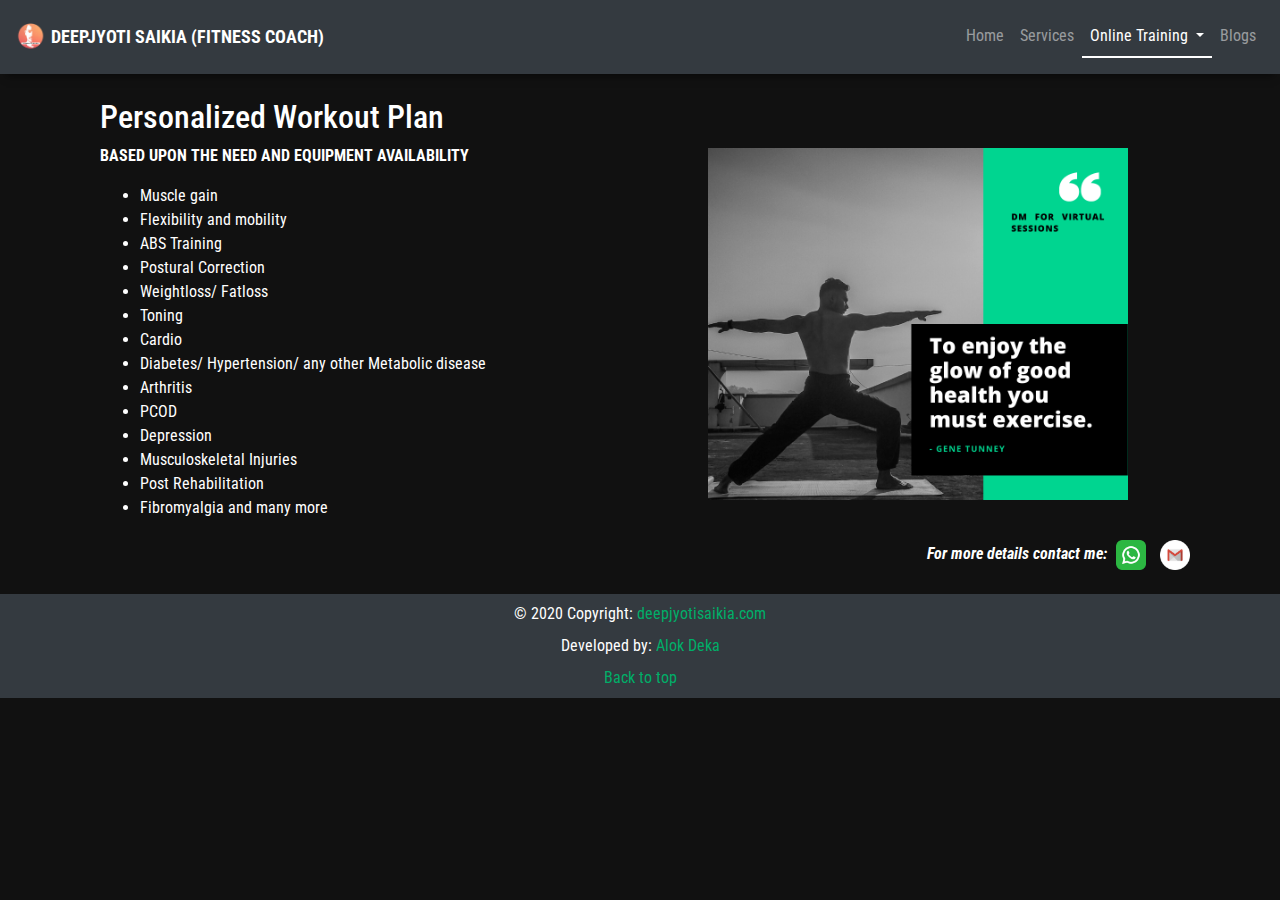
<file: personalized_daily_routine.html>
<!doctype html>
<html lang="en">

<head>
    <!-- Required meta tags -->
    <meta charset="utf-8">
    <meta name="viewport" content="width=device-width, initial-scale=1, shrink-to-fit=no">
    <meta name="description" content="BASED UPON THE NEED and equipment availability ">

    <!-- OG -->
    <meta property="og:title" content="DEEPJYOTI SAIKIA | Personalized Daily Routine" />
    <meta property="og:description" content="BASED UPON THE NEED and equipment availability " />
    <meta property="og:image" content="assets/images/logo1.png" />

    <!-- Favicon -->
    <link rel="shortcut icon" href="assets/images/logo1.png" type="image/x-icon">

    <!-- Bootstrap CSS -->
    <link rel="stylesheet" href="https://stackpath.bootstrapcdn.com/bootstrap/4.5.2/css/bootstrap.min.css"
        integrity="sha384-JcKb8q3iqJ61gNV9KGb8thSsNjpSL0n8PARn9HuZOnIxN0hoP+VmmDGMN5t9UJ0Z" crossorigin="anonymous">

    <!-- Google Fonts -->
    <link href="https://fonts.googleapis.com/css2?family=Roboto+Condensed:wght@300&display=swap" rel="stylesheet">

    <link rel="stylesheet" href="assets/css/style.css">

    <title>DEEPJYOTI SAIKIA | Personalized Daily Routine</title>

    <style>
        .container {
            color: #fff;
        }

        .container #date {
            width: 40px;
        }

        #social {
            transition: transform 0.2s;
            width: 30px;
        }

        #social:hover {
            transform: translateY(5px);
        }

        p {
            color: #fff;
            text-align: justify;
            pointer-events: unset;
        }

        .center {
            display: block;
            margin-left: auto;
            margin-right: auto;
            margin-bottom: 20px;
            width: 80%;
        }

        .image {
            margin-top: 50px;
            margin-bottom: 20px;
        }

        .drop {
            font-size: 12px;
        }
    </style>
</head>

<body style="background: #111;">

    <!-- NAVBAR -->
    <nav class="navbar sticky-top navbar-expand-lg navbar-dark bg-dark p-3">
        <a class="navbar-brand" href="#"><img src="assets/images/logo1.png" style="width: 30px;" alt="">
            <b style="font-size: 18px;">DEEPJYOTI SAIKIA (FITNESS COACH)</b></a>

        <button class="navbar-toggler" type="button" data-toggle="collapse" data-target="#navbarSupportedContent"
            aria-controls="navbarSupportedContent" aria-expanded="false" aria-label="Toggle navigation">
            <span class="navbar-toggler-icon"></span>
        </button>
        <div class="collapse navbar-collapse" id="navbarSupportedContent">
            <ul class="navbar-nav ml-auto">
                <li class="nav-item">
                    <a class="nav-link" href="index.html">Home <span class="sr-only">(current)</span></a>
                </li>
                <li class="nav-item">
                    <a class="nav-link" href="services.html">Services</a>
                </li>
                <li class="nav-item dropdown active">
                    <a class="nav-link dropdown-toggle" href="#" id="navbarDropdown" role="button"
                        data-toggle="dropdown" aria-haspopup="true" aria-expanded="false">
                        Online Training
                    </a>
                    <div class="dropdown-menu" aria-labelledby="navbarDropdown">
                        <ul class="navbar-nav ml-auto">
                            <li class="nav-item ml-2">
                                <a class="nav-link drop" href="virtual_training.html">Virtual Sessions</a>
                                <a class="nav-link drop" href="personalized_daily_routine.html">Personalized Workout
                                    Plan</a>
                            </li>
                        </ul>
                    </div>
                </li>

                <li class="nav-item">
                    <a class="nav-link" href="https://deepjyotisaikia.wordpress.com/blogs/">Blogs</a>
                </li>
            </ul>

        </div>
    </nav>

    <div class="container my-4">
        <div class="col-md-12">
            <div class="row">
                <div class="col-md-6">
                    <h2>Personalized Workout Plan</h2>

                    <p><b>BASED UPON THE NEED AND EQUIPMENT AVAILABILITY</b></p>
                    <ul>
                        <li>Muscle gain</li>
                        <li>Flexibility and mobility</li>

                        <li> ABS Training</li>

                        <li>Postural Correction</li>
                        <li>Weightloss/ Fatloss</li>

                        <li>Toning</li>

                        <li>Cardio</li>
                        <li>Diabetes/ Hypertension/ any other Metabolic disease</li>

                        <li>Arthritis</li>
                        <li>PCOD</li>
                        <li>Depression</li>

                        <li>Musculoskeletal Injuries</li>
                        <li>Post Rehabilitation </li>
                        <li>Fibromyalgia and many more</li>
                    </ul>
                </div>
                <div class="col-md-6 image">
                    <div>
                        <img class="center" src="assets/images/virtual5.png" alt="">
                    </div>
                </div>
            </div>
        </div>

        <!-- More info -->
        <p class="text-right"><i><b>For more details contact me:</b></i>
            <a href="https://wa.me/message/NIWB3NTRAFTSL1"><img id="social" src="assets/images/whatsapp.png" alt=""></a>
            <a href="mailto:dsaikia130@gmail.com"><img id="social" src="assets/images/gmail.png" alt=""></a>
        </p>
    </div>



    <!-- FOOTER -->
    <footer class="page-footer font-small bg-dark">
        <!-- Copyright -->
        <div class="footer-copyright text-center py-2" style="color: white;">© 2020 Copyright:
            <a href="#"> deepjyotisaikia.com</a>
        </div>
        <div class="footer-copyright text-center pb-2" style="color: white;">
            Developed by: <a href="mailto:work.deka.alok@gmail.com">Alok Deka</a>
        </div>
        <div class="footer-copyright text-center pb-2">
            <a href="#">Back to top</a>
        </div>
        <!-- Copyright -->
    </footer>
    <!-- Footer -->


    <!-- Optional JavaScript -->
    <!-- jQuery first, then Popper.js, then Bootstrap JS -->
    <script src="https://code.jquery.com/jquery-3.5.1.slim.min.js"
        integrity="sha384-DfXdz2htPH0lsSSs5nCTpuj/zy4C+OGpamoFVy38MVBnE+IbbVYUew+OrCXaRkfj" crossorigin="anonymous">
    </script>
    <script src="https://cdn.jsdelivr.net/npm/popper.js@1.16.1/dist/umd/popper.min.js"
        integrity="sha384-9/reFTGAW83EW2RDu2S0VKaIzap3H66lZH81PoYlFhbGU+6BZp6G7niu735Sk7lN" crossorigin="anonymous">
    </script>
    <script src="https://stackpath.bootstrapcdn.com/bootstrap/4.5.2/js/bootstrap.min.js"
        integrity="sha384-B4gt1jrGC7Jh4AgTPSdUtOBvfO8shuf57BaghqFfPlYxofvL8/KUEfYiJOMMV+rV" crossorigin="anonymous">
    </script>
</body>

</html>
</file>
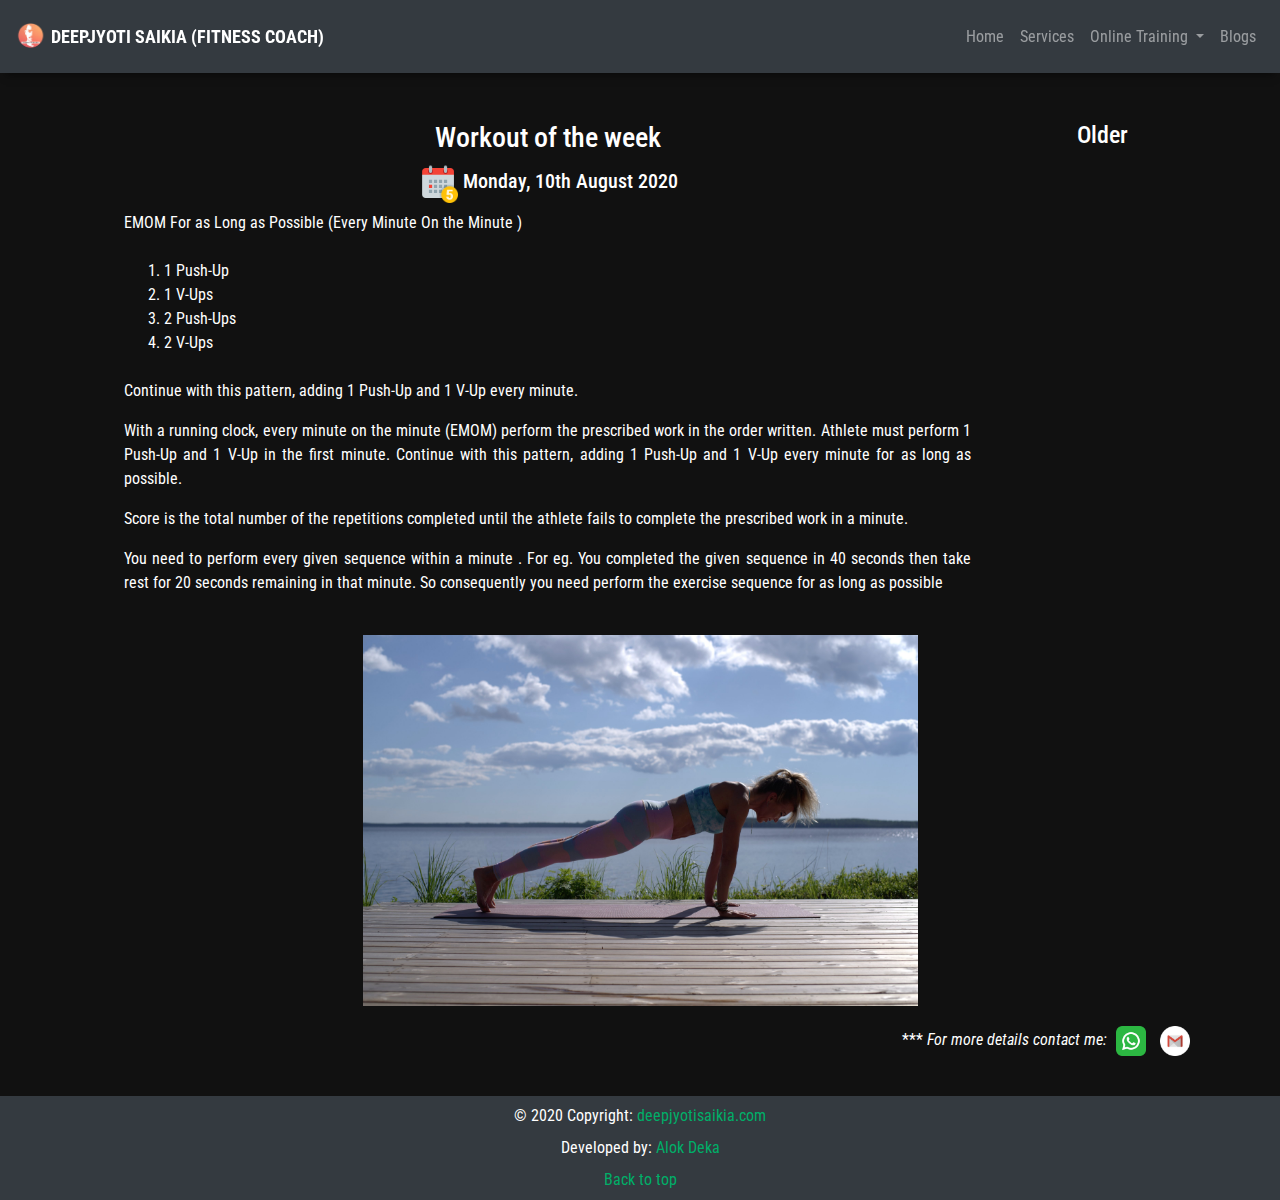
<file: routine.html>
<!doctype html>
<html lang="en">

<head>
    <!-- Required meta tags -->
    <meta charset="utf-8">
    <meta name="viewport" content="width=device-width, initial-scale=1, shrink-to-fit=no">
    <meta name="description" content="An Assamese guy from Guwahati (Assam), who is promoting
    about health and fitness
    since the year 2013.">

    <!-- OG -->
    <meta property="og:title" content="DEEPJYOTI SAIKIA | WEEKLY ROUTINE" />
    <meta property="og:description"
        content="An Assamese guy from Guwahati (Assam), who is promoting about health and fitness since the year 2013." />
    <meta property="og:image" content="assets/images/logo1.png" />

    <!-- Favicon -->
    <link rel="shortcut icon" href="assets/images/logo1.png" type="image/x-icon">

    <!-- Bootstrap CSS -->
    <link rel="stylesheet" href="https://stackpath.bootstrapcdn.com/bootstrap/4.5.2/css/bootstrap.min.css"
        integrity="sha384-JcKb8q3iqJ61gNV9KGb8thSsNjpSL0n8PARn9HuZOnIxN0hoP+VmmDGMN5t9UJ0Z" crossorigin="anonymous">

    <!-- Google Fonts -->
    <link href="https://fonts.googleapis.com/css2?family=Roboto+Condensed:wght@300&display=swap" rel="stylesheet">

    <link rel="stylesheet" href="assets/css/style.css">

    <title>DEEPJYOTI SAIKIA | WEEKLY ROUTINE</title>

    <style>
        .container {
            color: #fff;
        }

        .container #date {
            width: 40px;
        }

        .container img {
            width: 50%;
        }

        #social {
            transition: transform 0.2s;
            width: 30px;
        }

        #social:hover {
            transform: translateY(5px);
        }

        p {
            color: #fff;
            text-align: justify;
            pointer-events: unset;
        }

        .center {
            display: block;
            margin-left: auto;
            margin-right: auto;
            margin-bottom: 20px;
            width: 50%;
        }

        .drop {
            font-size: 12px;
        }
    </style>
</head>

<body style="background: #111;">

    <!-- NAVBAR -->
    <nav class="navbar sticky-top navbar-expand-lg navbar-dark bg-dark p-3">
        <a class="navbar-brand" href="#"><img src="assets/images/logo1.png" style="width: 30px;" alt="">
            <b style="font-size: 18px;">DEEPJYOTI SAIKIA (FITNESS COACH)</b></a>

        <button class="navbar-toggler" type="button" data-toggle="collapse" data-target="#navbarSupportedContent"
            aria-controls="navbarSupportedContent" aria-expanded="false" aria-label="Toggle navigation">
            <span class="navbar-toggler-icon"></span>
        </button>
        <div class="collapse navbar-collapse" id="navbarSupportedContent">
            <ul class="navbar-nav ml-auto">
                <li class="nav-item">
                    <a class="nav-link" href="index.html">Home <span class="sr-only">(current)</span></a>
                </li>
                <li class="nav-item">
                    <a class="nav-link" href="services.html">Services</a>
                </li>
                <li class="nav-item dropdown">
                    <a class="nav-link dropdown-toggle" href="#" id="navbarDropdown" role="button"
                        data-toggle="dropdown" aria-haspopup="true" aria-expanded="false">
                        Online Training
                    </a>
                    <div class="dropdown-menu" aria-labelledby="navbarDropdown">
                        <ul class="navbar-nav ml-auto">
                            <li class="nav-item ml-2">
                                <a class="nav-link drop" href="virtual_training.html">Virtual Sessions</a>
                                <a class="nav-link drop" href="personalized_daily_routine.html">Personalized Workout
                                    Plan</a>
                            </li>
                        </ul>
                    </div>
                </li>

                <li class="nav-item">
                    <a class="nav-link" href="https://deepjyotisaikia.wordpress.com/blogs/">Blogs</a>
                </li>
            </ul>

        </div>
    </nav>

    <div class="container my-4">
        <div class="col-md-12">
            <div class="row">
                <div class="col-md-10 p-4">
                    <h3 class="text-center">Workout of the week</h4>
                        <h5 class="text-center"><img id="date" src="assets/images/date.png"> Monday, 10th August 2020</h5>

                        <div class="col-md-12 left-div">
                        <p>EMOM For as Long as Possible (Every Minute On the Minute ) </p>
                            <ol type="1" class="my-4">
                                <li>1 Push-Up</li>
                                <li>1 V-Ups</li>
                                <li>2 Push-Ups</li>
                                <li>2 V-Ups</li>
                            </ol>

                            <p>Continue with this pattern, adding 1 Push-Up and 1 V-Up every minute.</p>

                            <p>With a running clock, every minute on the minute (EMOM) perform the prescribed work in
                                the order written. Athlete must perform 1 Push-Up and 1 V-Up in the first minute.
                                Continue with this pattern, adding 1 Push-Up and 1 V-Up every minute for as long as
                                possible.</p>

                            <p>Score is the total number of the repetitions completed until the athlete fails to
                                complete the prescribed
                                work in a minute.</p>

                            <p>
                                You need to perform every given sequence within a minute . For eg. You completed the
                                given sequence in 40 seconds then take rest for 20 seconds remaining in that minute. So
                                consequently you need perform the exercise sequence for as long as possible
                            </p>
                        </div>
                </div>

                <div class="col-md-2 p-4">
                    <h4 class="text-center">Older</h4>
                </div>

                <div>
                    <img src="assets/images/week/2.jpeg" class="center">
                </div>
                <p class="ml-auto">***<i> For more details contact me:</i>
                    <a href="https://wa.me/message/NIWB3NTRAFTSL1"><img id="social" src="assets/images/whatsapp.png"
                            alt=""></a>
                    <a href="mailto:dsaikia130@gmail.com"><img id="social" src="assets/images/gmail.png" alt=""></a>
                </p>
            </div>
        </div>
    </div>

    <!-- FOOTER -->
    <footer class="page-footer font-small bg-dark">
        <!-- Copyright -->
        <div class="footer-copyright text-center py-2" style="color: white;">© 2020 Copyright:
            <a href="#"> deepjyotisaikia.com</a>
        </div>
        <div class="footer-copyright text-center pb-2" style="color: white;">
            Developed by: <a href="mailto:work.deka.alok@gmail.com">Alok Deka</a>
        </div>
        <div class="footer-copyright text-center pb-2">
            <a href="#">Back to top</a>
        </div>
        <!-- Copyright -->
    </footer>
    <!-- Footer -->


    <!-- Optional JavaScript -->
    <!-- jQuery first, then Popper.js, then Bootstrap JS -->
    <script src="https://code.jquery.com/jquery-3.5.1.slim.min.js"
        integrity="sha384-DfXdz2htPH0lsSSs5nCTpuj/zy4C+OGpamoFVy38MVBnE+IbbVYUew+OrCXaRkfj" crossorigin="anonymous">
    </script>
    <script src="https://cdn.jsdelivr.net/npm/popper.js@1.16.1/dist/umd/popper.min.js"
        integrity="sha384-9/reFTGAW83EW2RDu2S0VKaIzap3H66lZH81PoYlFhbGU+6BZp6G7niu735Sk7lN" crossorigin="anonymous">
    </script>
    <script src="https://stackpath.bootstrapcdn.com/bootstrap/4.5.2/js/bootstrap.min.js"
        integrity="sha384-B4gt1jrGC7Jh4AgTPSdUtOBvfO8shuf57BaghqFfPlYxofvL8/KUEfYiJOMMV+rV" crossorigin="anonymous">
    </script>
</body>

</html>
</file>
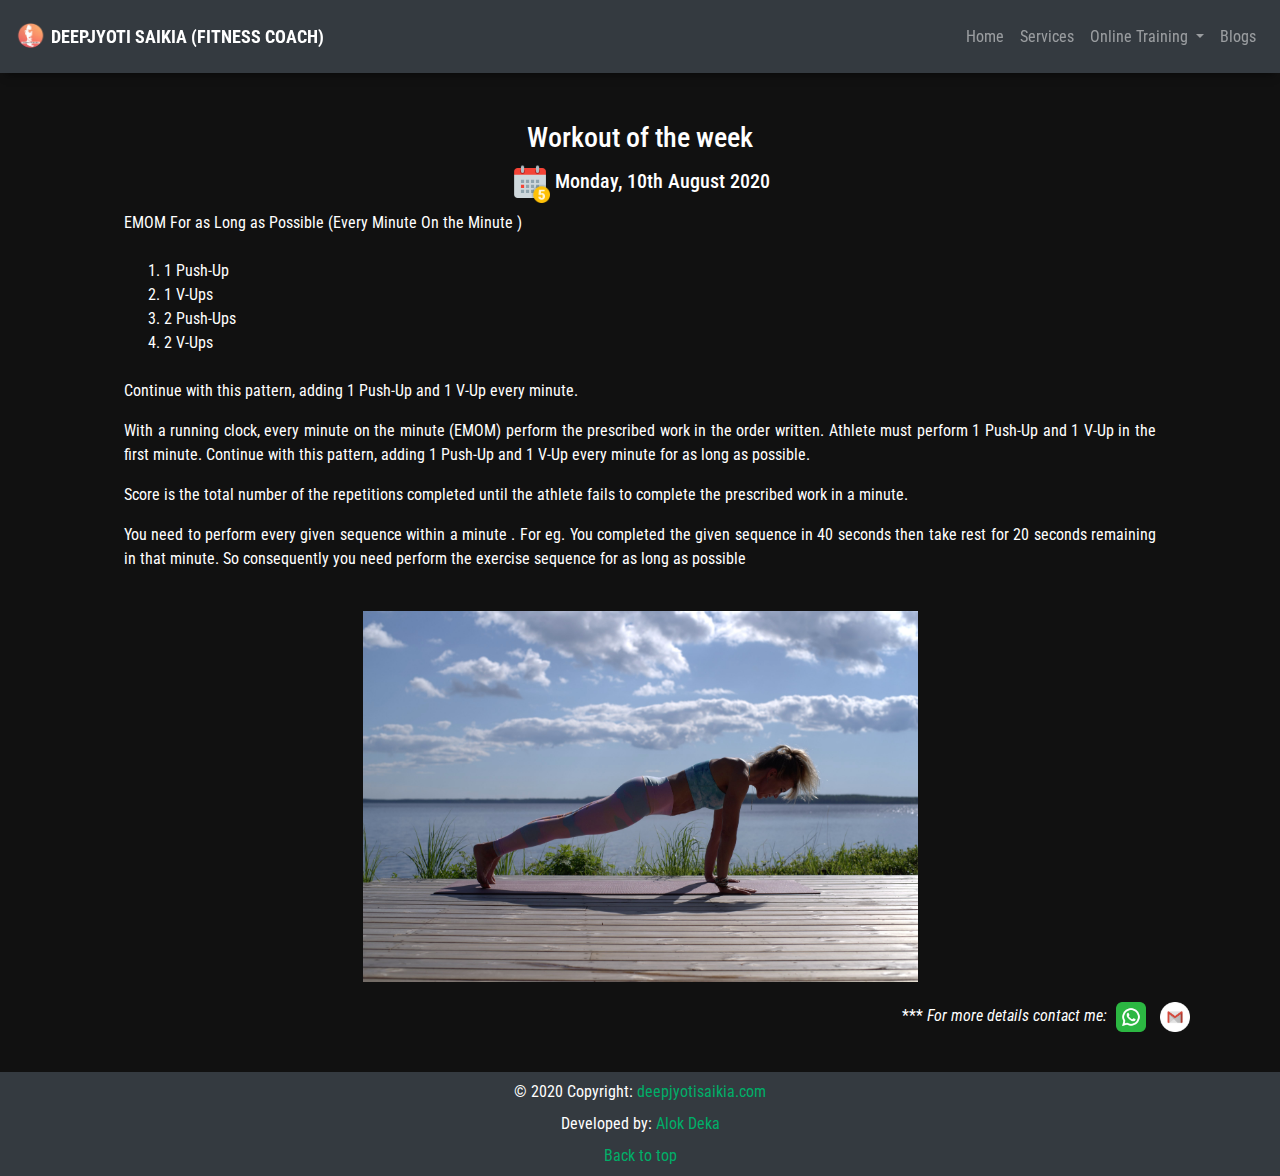
<file: routine_10_08_20.html>
<!doctype html>
<html lang="en">

<head>
    <!-- Required meta tags -->
    <meta charset="utf-8">
    <meta name="viewport" content="width=device-width, initial-scale=1, shrink-to-fit=no">
    <meta name="description" content="An Assamese guy from Guwahati (Assam), who is promoting
    about health and fitness
    since the year 2013.">

    <!-- OG -->
    <meta property="og:title" content="DEEPJYOTI SAIKIA | WEEKLY ROUTINE" />
    <meta property="og:description"
        content="An Assamese guy from Guwahati (Assam), who is promoting about health and fitness since the year 2013." />
    <meta property="og:image" content="assets/images/logo1.png" />

    <!-- Favicon -->
    <link rel="shortcut icon" href="assets/images/logo1.png" type="image/x-icon">

    <!-- Bootstrap CSS -->
    <link rel="stylesheet" href="https://stackpath.bootstrapcdn.com/bootstrap/4.5.2/css/bootstrap.min.css"
        integrity="sha384-JcKb8q3iqJ61gNV9KGb8thSsNjpSL0n8PARn9HuZOnIxN0hoP+VmmDGMN5t9UJ0Z" crossorigin="anonymous">

    <!-- Google Fonts -->
    <link href="https://fonts.googleapis.com/css2?family=Roboto+Condensed:wght@300&display=swap" rel="stylesheet">

    <link rel="stylesheet" href="assets/css/style.css">

    <title>DEEPJYOTI SAIKIA | WEEKLY ROUTINE</title>

    <style>
        .container {
            color: #fff;
        }

        .container #date {
            width: 40px;
        }

        .container img {
            width: 50%;
        }

        #social {
            transition: transform 0.2s;
            width: 30px;
        }

        #social:hover {
            transform: translateY(5px);
        }

        p {
            color: #fff;
            text-align: justify;
            pointer-events: unset;
        }

        .center {
            display: block;
            margin-left: auto;
            margin-right: auto;
            margin-bottom: 20px;
            width: 50%;
        }

        .drop {
            font-size: 12px;
        }
    </style>
</head>

<body style="background: #111;">

    <!-- NAVBAR -->
    <nav class="navbar sticky-top navbar-expand-lg navbar-dark bg-dark p-3">
        <a class="navbar-brand" href="#"><img src="assets/images/logo1.png" style="width: 30px;" alt="">
            <b style="font-size: 18px;">DEEPJYOTI SAIKIA (FITNESS COACH)</b></a>

        <button class="navbar-toggler" type="button" data-toggle="collapse" data-target="#navbarSupportedContent"
            aria-controls="navbarSupportedContent" aria-expanded="false" aria-label="Toggle navigation">
            <span class="navbar-toggler-icon"></span>
        </button>
        <div class="collapse navbar-collapse" id="navbarSupportedContent">
            <ul class="navbar-nav ml-auto">
                <li class="nav-item">
                    <a class="nav-link" href="index.html">Home <span class="sr-only">(current)</span></a>
                </li>
                <li class="nav-item">
                    <a class="nav-link" href="services.html">Services</a>
                </li>
                <li class="nav-item dropdown">
                    <a class="nav-link dropdown-toggle" href="#" id="navbarDropdown" role="button"
                        data-toggle="dropdown" aria-haspopup="true" aria-expanded="false">
                        Online Training
                    </a>
                    <div class="dropdown-menu" aria-labelledby="navbarDropdown">
                        <ul class="navbar-nav ml-auto">
                            <li class="nav-item ml-2">
                                <a class="nav-link drop" href="virtual_training.html">Virtual Sessions</a>
                                <a class="nav-link drop" href="personalized_daily_routine.html">Personalized Workout
                                    Plan</a>
                            </li>
                        </ul>
                    </div>
                </li>

                <li class="nav-item">
                    <a class="nav-link" href="https://deepjyotisaikia.wordpress.com/blogs/">Blogs</a>
                </li>
            </ul>

        </div>
    </nav>

    <div class="container my-4">
        <div class="col-md-12">
            <div class="row">
                <div class="col-md-12 p-4">
                    <h3 class="text-center">Workout of the week</h4>
                        <h5 class="text-center"><img id="date" src="assets/images/date.png"> Monday, 10th August 2020
                        </h5>

                        <div class="col-md-12 left-div">
                            <p>EMOM For as Long as Possible (Every Minute On the Minute ) </p>
                            <ol type="1" class="my-4">
                                <li>1 Push-Up</li>
                                <li>1 V-Ups</li>
                                <li>2 Push-Ups</li>
                                <li>2 V-Ups</li>
                            </ol>

                            <p>Continue with this pattern, adding 1 Push-Up and 1 V-Up every minute.</p>

                            <p>With a running clock, every minute on the minute (EMOM) perform the prescribed work in
                                the order written. Athlete must perform 1 Push-Up and 1 V-Up in the first minute.
                                Continue with this pattern, adding 1 Push-Up and 1 V-Up every minute for as long as
                                possible.</p>

                            <p>Score is the total number of the repetitions completed until the athlete fails to
                                complete the prescribed
                                work in a minute.</p>

                            <p>
                                You need to perform every given sequence within a minute . For eg. You completed the
                                given sequence in 40 seconds then take rest for 20 seconds remaining in that minute. So
                                consequently you need perform the exercise sequence for as long as possible
                            </p>
                        </div>
                </div>

                <!-- <div class="col-md-2 p-4">
                    <h4 class="text-center">Older</h4>
                </div> -->

                <div>
                    <img src="assets/images/week/2.jpeg" class="center">
                </div>
                <p class="ml-auto">***<i> For more details contact me:</i>
                    <a href="https://wa.me/message/NIWB3NTRAFTSL1"><img id="social" src="assets/images/whatsapp.png"
                            alt=""></a>
                    <a href="mailto:dsaikia130@gmail.com"><img id="social" src="assets/images/gmail.png" alt=""></a>
                </p>
            </div>
        </div>
    </div>

    <!-- FOOTER -->
    <footer class="page-footer font-small bg-dark">
        <!-- Copyright -->
        <div class="footer-copyright text-center py-2" style="color: white;">© 2020 Copyright:
            <a href="#"> deepjyotisaikia.com</a>
        </div>
        <div class="footer-copyright text-center pb-2" style="color: white;">
            Developed by: <a href="mailto:work.deka.alok@gmail.com">Alok Deka</a>
        </div>
        <div class="footer-copyright text-center pb-2">
            <a href="#">Back to top</a>
        </div>
        <!-- Copyright -->
    </footer>
    <!-- Footer -->


    <!-- Optional JavaScript -->
    <!-- jQuery first, then Popper.js, then Bootstrap JS -->
    <script src="https://code.jquery.com/jquery-3.5.1.slim.min.js"
        integrity="sha384-DfXdz2htPH0lsSSs5nCTpuj/zy4C+OGpamoFVy38MVBnE+IbbVYUew+OrCXaRkfj" crossorigin="anonymous">
    </script>
    <script src="https://cdn.jsdelivr.net/npm/popper.js@1.16.1/dist/umd/popper.min.js"
        integrity="sha384-9/reFTGAW83EW2RDu2S0VKaIzap3H66lZH81PoYlFhbGU+6BZp6G7niu735Sk7lN" crossorigin="anonymous">
    </script>
    <script src="https://stackpath.bootstrapcdn.com/bootstrap/4.5.2/js/bootstrap.min.js"
        integrity="sha384-B4gt1jrGC7Jh4AgTPSdUtOBvfO8shuf57BaghqFfPlYxofvL8/KUEfYiJOMMV+rV" crossorigin="anonymous">
    </script>
</body>

</html>
</file>
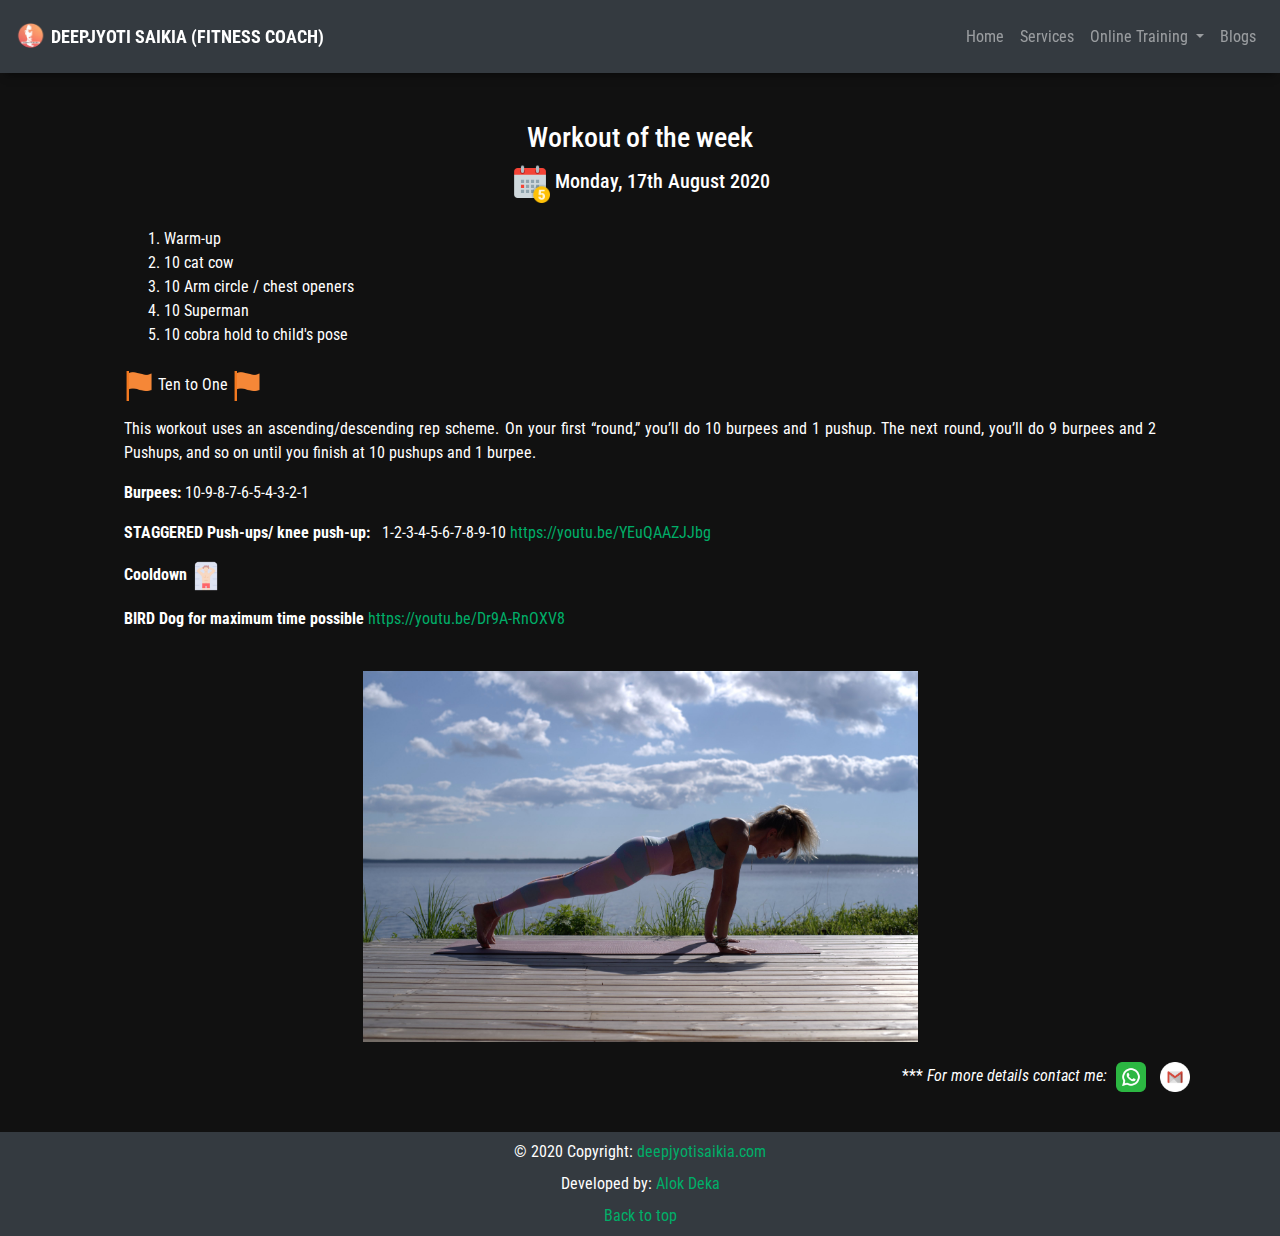
<file: routine_17_08_20.html>
<!doctype html>
<html lang="en">

<head>
    <!-- Required meta tags -->
    <meta charset="utf-8">
    <meta name="viewport" content="width=device-width, initial-scale=1, shrink-to-fit=no">
    <meta name="description" content="An Assamese guy from Guwahati (Assam), who is promoting
    about health and fitness
    since the year 2013.">

    <!-- OG -->
    <meta property="og:title" content="DEEPJYOTI SAIKIA | WEEKLY ROUTINE" />
    <meta property="og:description"
        content="An Assamese guy from Guwahati (Assam), who is promoting about health and fitness since the year 2013." />
    <meta property="og:image" content="assets/images/logo1.png" />

    <!-- Favicon -->
    <link rel="shortcut icon" href="assets/images/logo1.png" type="image/x-icon">

    <!-- Bootstrap CSS -->
    <link rel="stylesheet" href="https://stackpath.bootstrapcdn.com/bootstrap/4.5.2/css/bootstrap.min.css"
        integrity="sha384-JcKb8q3iqJ61gNV9KGb8thSsNjpSL0n8PARn9HuZOnIxN0hoP+VmmDGMN5t9UJ0Z" crossorigin="anonymous">

    <!-- Google Fonts -->
    <link href="https://fonts.googleapis.com/css2?family=Roboto+Condensed:wght@300&display=swap" rel="stylesheet">

    <link rel="stylesheet" href="assets/css/style.css">

    <title>DEEPJYOTI SAIKIA | WEEKLY ROUTINE</title>

    <style>
        .container {
            color: #fff;
        }

        .container #date {
            width: 40px;
        }

        .container img {
            width: 50%;
        }

        #social {
            transition: transform 0.2s;
            width: 30px;
        }

        #social:hover {
            transform: translateY(5px);
        }

        p {
            color: #fff;
            text-align: justify;
            pointer-events: unset;
        }

        .center {
            display: block;
            margin-left: auto;
            margin-right: auto;
            margin-bottom: 20px;
            width: 50%;
        }

        .drop {
            font-size: 12px;
        }
    </style>
</head>

<body style="background: #111;">

    <!-- NAVBAR -->
    <nav class="navbar sticky-top navbar-expand-lg navbar-dark bg-dark p-3">
        <a class="navbar-brand" href="#"><img src="assets/images/logo1.png" style="width: 30px;" alt="">
            <b style="font-size: 18px;">DEEPJYOTI SAIKIA (FITNESS COACH)</b></a>

        <button class="navbar-toggler" type="button" data-toggle="collapse" data-target="#navbarSupportedContent"
            aria-controls="navbarSupportedContent" aria-expanded="false" aria-label="Toggle navigation">
            <span class="navbar-toggler-icon"></span>
        </button>
        <div class="collapse navbar-collapse" id="navbarSupportedContent">
            <ul class="navbar-nav ml-auto">
                <li class="nav-item">
                    <a class="nav-link" href="index.html">Home <span class="sr-only">(current)</span></a>
                </li>
                <li class="nav-item">
                    <a class="nav-link" href="services.html">Services</a>
                </li>
                <li class="nav-item dropdown">
                    <a class="nav-link dropdown-toggle" href="#" id="navbarDropdown" role="button"
                        data-toggle="dropdown" aria-haspopup="true" aria-expanded="false">
                        Online Training
                    </a>
                    <div class="dropdown-menu" aria-labelledby="navbarDropdown">
                        <ul class="navbar-nav ml-auto">
                            <li class="nav-item ml-2">
                                <a class="nav-link drop" href="virtual_training.html">Virtual Sessions</a>
                                <a class="nav-link drop" href="personalized_daily_routine.html">Personalized Workout
                                    Plan</a>
                            </li>
                        </ul>
                    </div>
                </li>

                <li class="nav-item">
                    <a class="nav-link" href="https://deepjyotisaikia.wordpress.com/blogs/">Blogs</a>
                </li>
            </ul>

        </div>
    </nav>

    <div class="container my-4">
        <div class="col-md-12">
            <div class="row">
                <div class="col-md-12 p-4">
                    <h3 class="text-center">Workout of the week</h4>
                        <h5 class="text-center"><img id="date" src="assets/images/date.png"> Monday, 17th August 2020
                        </h5>

                        <div class="col-md-12 left-div">
                            <ol type="1" class="my-4">
                                <li>Warm-up</li>
                                <li>10 cat cow</li>
                                <li>10 Arm circle / chest openers</li>
                                <li>10 Superman</li>
                                <li>10 cobra hold to child's pose</li>
                            </ol>

                            <p><img src="assets/images/week/flag.png" style="width: 30px;" alt=""> Ten to One <img
                                    src="assets/images/week/flag.png" style="width: 30px;" alt=""></p>

                            <p>This workout uses an ascending/descending rep scheme. On your first “round,” you’ll do 10
                                burpees and 1 pushup. The next round, you’ll do 9 burpees and 2 Pushups, and so on until
                                you finish at 10 pushups and 1 burpee. </p>

                            <p><b>Burpees:</b> 10-9-8-7-6-5-4-3-2-1</p>

                            <p><b>STAGGERED Push-ups/ knee push-up: </b> &nbsp; 1-2-3-4-5-6-7-8-9-10 <a
                                    href="https://youtu.be/YEuQAAZJJbg">https://youtu.be/YEuQAAZJJbg</a></p>

                            <p><b>Cooldown <img src="assets/images/week/relax.png" style="width: 30px;" alt=""></b></p>

                            <p><b> BIRD Dog for maximum time possible </b> <a
                                    href="https://youtu.be/Dr9A-RnOXV8">https://youtu.be/Dr9A-RnOXV8</a></p>
                        </div>
                </div>

                <div>
                    <img src="assets/images/week/2.jpeg" class="center">
                </div>
                <p class="ml-auto">***<i> For more details contact me:</i>
                    <a href="https://wa.me/message/NIWB3NTRAFTSL1"><img id="social" src="assets/images/whatsapp.png"
                            alt=""></a>
                    <a href="mailto:dsaikia130@gmail.com"><img id="social" src="assets/images/gmail.png" alt=""></a>
                </p>
            </div>
        </div>
    </div>

    <!-- FOOTER -->
    <footer class="page-footer font-small bg-dark">
        <!-- Copyright -->
        <div class="footer-copyright text-center py-2" style="color: white;">© 2020 Copyright:
            <a href="#"> deepjyotisaikia.com</a>
        </div>
        <div class="footer-copyright text-center pb-2" style="color: white;">
            Developed by: <a href="mailto:work.deka.alok@gmail.com">Alok Deka</a>
        </div>
        <div class="footer-copyright text-center pb-2">
            <a href="#">Back to top</a>
        </div>
        <!-- Copyright -->
    </footer>
    <!-- Footer -->


    <!-- Optional JavaScript -->
    <!-- jQuery first, then Popper.js, then Bootstrap JS -->
    <script src="https://code.jquery.com/jquery-3.5.1.slim.min.js"
        integrity="sha384-DfXdz2htPH0lsSSs5nCTpuj/zy4C+OGpamoFVy38MVBnE+IbbVYUew+OrCXaRkfj" crossorigin="anonymous">
    </script>
    <script src="https://cdn.jsdelivr.net/npm/popper.js@1.16.1/dist/umd/popper.min.js"
        integrity="sha384-9/reFTGAW83EW2RDu2S0VKaIzap3H66lZH81PoYlFhbGU+6BZp6G7niu735Sk7lN" crossorigin="anonymous">
    </script>
    <script src="https://stackpath.bootstrapcdn.com/bootstrap/4.5.2/js/bootstrap.min.js"
        integrity="sha384-B4gt1jrGC7Jh4AgTPSdUtOBvfO8shuf57BaghqFfPlYxofvL8/KUEfYiJOMMV+rV" crossorigin="anonymous">
    </script>
</body>

</html>
</file>
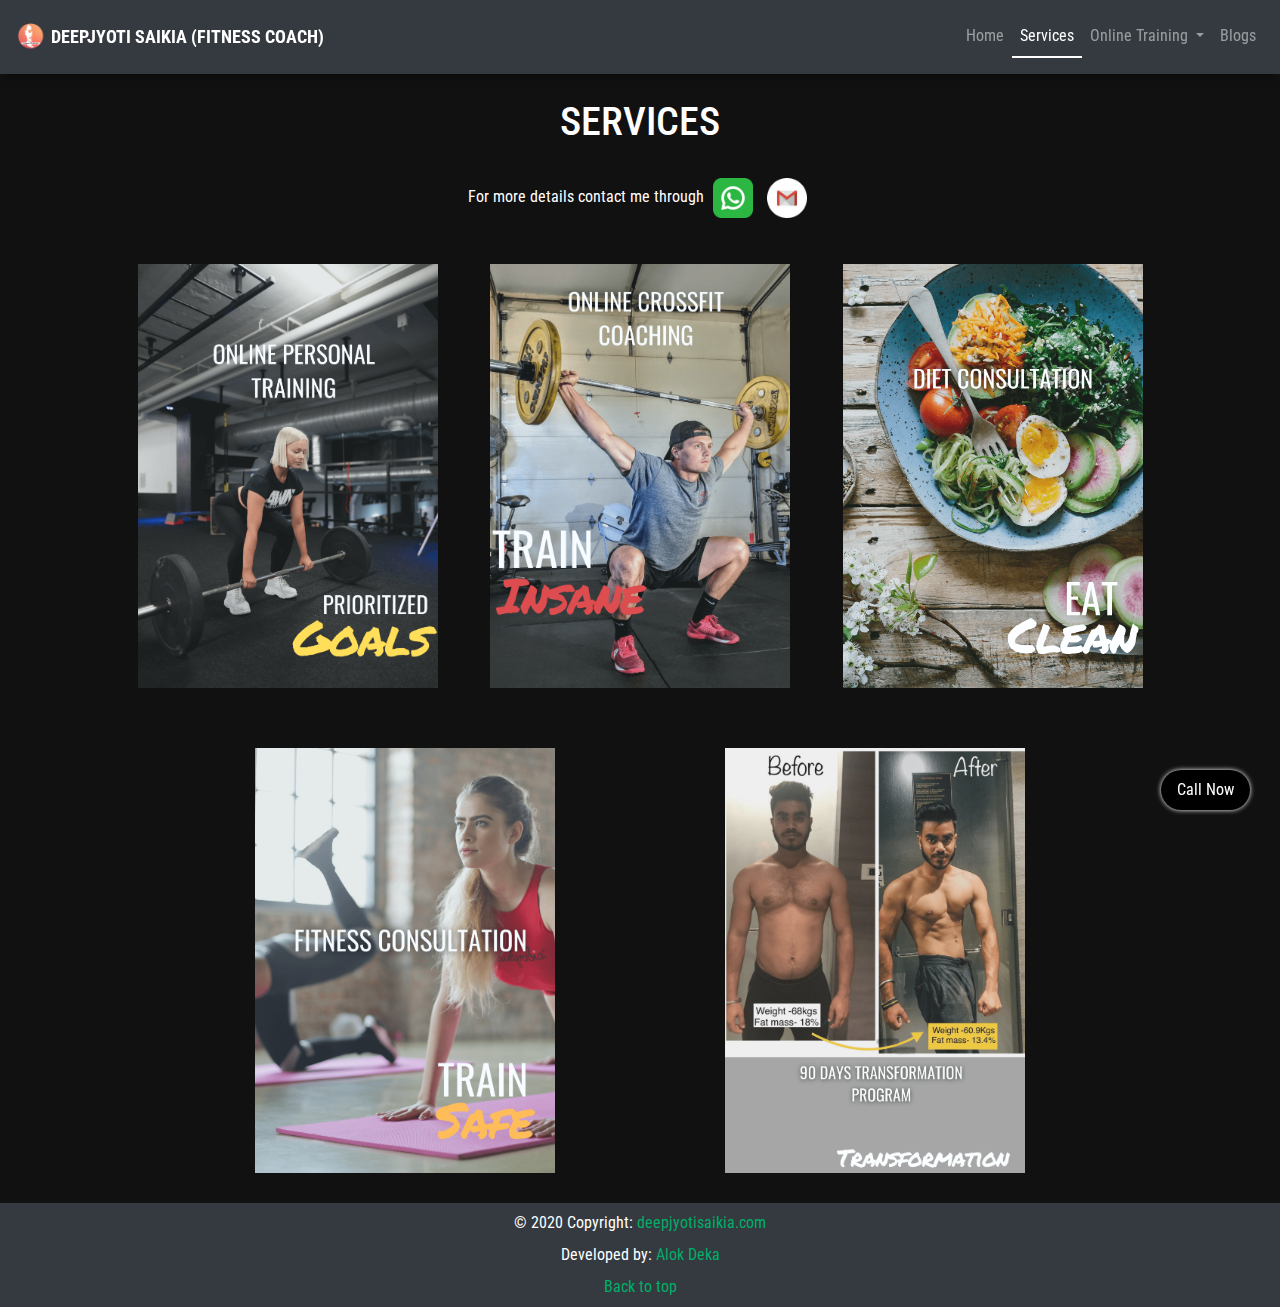
<file: services.html>
<!doctype html>
<html lang="en">

<head>
    <!-- Required meta tags -->
    <meta charset="utf-8">
    <meta name="viewport" content="width=device-width, initial-scale=1, shrink-to-fit=no">
    <meta name="description" content="An Assamese guy from Guwahati (Assam), who is promoting
    about health and fitness
    since the year 2013.">

    <!-- OG -->
    <meta property="og:title" content="DEEPJYOTI SAIKIA | HOME" />
    <meta property="og:description"
        content="An Assamese guy from Guwahati (Assam), who is promoting about health and fitness since the year 2013." />
    <meta property="og:image" content="assets/images/logo1.png" />

    <!-- Favicon -->
    <link rel="shortcut icon" href="assets/images/logo1.png" type="image/x-icon">

    <!-- Bootstrap CSS -->
    <link rel="stylesheet" href="https://stackpath.bootstrapcdn.com/bootstrap/4.5.2/css/bootstrap.min.css"
        integrity="sha384-JcKb8q3iqJ61gNV9KGb8thSsNjpSL0n8PARn9HuZOnIxN0hoP+VmmDGMN5t9UJ0Z" crossorigin="anonymous">

    <!-- Google Fonts -->
    <link href="https://fonts.googleapis.com/css2?family=Roboto+Condensed:wght@300&display=swap" rel="stylesheet">

    <link rel="stylesheet" href="assets/css/style.css">

    <title>DEEPJYOTI SAIKIA | SERVICES</title>

    <style>
        #services img {
            width: 300px;
            margin: 30px 0;
            transition: transform 0.2s;
        }

        #services {
            display: flex;
            flex-wrap: wrap;
            justify-content: space-evenly;
        }

        #services img:hover {
            transform: translateY(5px);
        }

        #social {
            transition: transform 0.2s;
        }

        #social:hover {
            transform: translateY(5px);
        }

        p {
            color: #fff;
            text-align: center;
            pointer-events: unset;
        }

        /* Call now button */
        .button-wrapper {
            display: block;
            text-align: center;
        }

        .button {
            position: fixed;
            bottom: 90px;
            right: 30px;
            border: none;
            border-radius: 3em;
            display: inline-block;
            font-size: 1em;
            padding: 0.5em 1em;
            width: auto;

            -webkit-box-shadow: 0px 0px 5px 0px rgba(255, 255, 255, 1);
            -moz-box-shadow: 0px 0px 5px 0px rgba(255, 255, 255, 1);
            box-shadow: 0px 0px 5px 0px rgba(255, 255, 255, 1);
        }

        .cta-button {
            background-color: rgb(0, 0, 0);
            color: #fff !important;
        }

        .cta-button:hover {
            background-color: rgb(44, 44, 44);
            text-decoration: none;
        }

        .drop {
            font-size: 12px;
        }

        /* Media queries */
        /* @media screen and (max-width: 400px) {
            .button-wrapper {
                display: block;
            }
        } */
    </style>
</head>

<body style="background: #111;">

    <!-- NAVBAR -->
    <nav class="navbar sticky-top navbar-expand-lg navbar-dark bg-dark p-3">
        <a class="navbar-brand" href="#"><img src="assets/images/logo1.png" style="width: 30px;" alt="">
            <b style="font-size: 18px;">DEEPJYOTI SAIKIA (FITNESS COACH)</b></a>

        <button class="navbar-toggler" type="button" data-toggle="collapse" data-target="#navbarSupportedContent"
            aria-controls="navbarSupportedContent" aria-expanded="false" aria-label="Toggle navigation">
            <span class="navbar-toggler-icon"></span>
        </button>
        <div class="collapse navbar-collapse" id="navbarSupportedContent">
            <ul class="navbar-nav ml-auto">
                <li class="nav-item">
                    <a class="nav-link" href="index.html">Home <span class="sr-only">(current)</span></a>
                </li>
                <li class="nav-item active">
                    <a class="nav-link" href="services.html">Services</a>
                </li>
                <li class="nav-item dropdown">
                    <a class="nav-link dropdown-toggle" href="#" id="navbarDropdown" role="button"
                        data-toggle="dropdown" aria-haspopup="true" aria-expanded="false">
                        Online Training
                    </a>
                    <div class="dropdown-menu" aria-labelledby="navbarDropdown">
                        <ul class="navbar-nav ml-auto">
                            <li class="nav-item ml-2">
                                <a class="nav-link drop" href="virtual_training.html">Virtual Sessions</a>
                                <a class="nav-link drop" href="personalized_daily_routine.html">Personalized Workout
                                    Plan</a>
                            </li>
                        </ul>
                    </div>
                </li>

                <li class="nav-item">
                    <a class="nav-link" href="https://deepjyotisaikia.wordpress.com/blogs/">Blogs</a>
                </li>
            </ul>

        </div>
    </nav>

    <h1 class="text-center p-4" style="color: #fff;">SERVICES</h1>

    <p>For more details contact me through
        <a href="https://wa.me/message/NIWB3NTRAFTSL1"><img id="social" src="assets/images/whatsapp.png" alt=""></a>
        <a href="mailto:dsaikia130@gmail.com"><img id="social" src="assets/images/gmail.png" alt=""></a>
    </p>
    <div class="container" id="services">
        <div>
            <img src="assets/images/online-personal-training.png" alt="">
        </div>

        <div>
            <img src="assets/images/online-crossfit-training.png" alt="">
        </div>

        <div>
            <img src="assets/images/diet-consultation.png" alt="">
        </div>

        <div>
            <img src="assets/images/fitness-consultation.png" alt="">
        </div>

        <div>
            <img src="assets/images/transformation.png" alt="">
        </div>
    </div>

    <div class="button-wrapper">
        <a class="button cta-button" href="tel:8638137762">Call Now</a>
    </div>

    <!-- FOOTER -->
    <footer class="page-footer font-small bg-dark">
        <!-- Copyright -->
        <div class="footer-copyright text-center py-2" style="color: white;">© 2020 Copyright:
            <a href="#"> deepjyotisaikia.com</a>
        </div>
        <div class="footer-copyright text-center pb-2" style="color: white;">
            Developed by: <a href="mailto:work.deka.alok@gmail.com">Alok Deka</a>
        </div>
        <div class="footer-copyright text-center pb-2">
            <a href="#">Back to top</a>
        </div>
        <!-- Copyright -->
    </footer>
    <!-- Footer -->


    <!-- Optional JavaScript -->
    <!-- jQuery first, then Popper.js, then Bootstrap JS -->
    <script src="https://code.jquery.com/jquery-3.5.1.slim.min.js"
        integrity="sha384-DfXdz2htPH0lsSSs5nCTpuj/zy4C+OGpamoFVy38MVBnE+IbbVYUew+OrCXaRkfj" crossorigin="anonymous">
    </script>
    <script src="https://cdn.jsdelivr.net/npm/popper.js@1.16.1/dist/umd/popper.min.js"
        integrity="sha384-9/reFTGAW83EW2RDu2S0VKaIzap3H66lZH81PoYlFhbGU+6BZp6G7niu735Sk7lN" crossorigin="anonymous">
    </script>
    <script src="https://stackpath.bootstrapcdn.com/bootstrap/4.5.2/js/bootstrap.min.js"
        integrity="sha384-B4gt1jrGC7Jh4AgTPSdUtOBvfO8shuf57BaghqFfPlYxofvL8/KUEfYiJOMMV+rV" crossorigin="anonymous">
    </script>
</body>

</html>
</file>
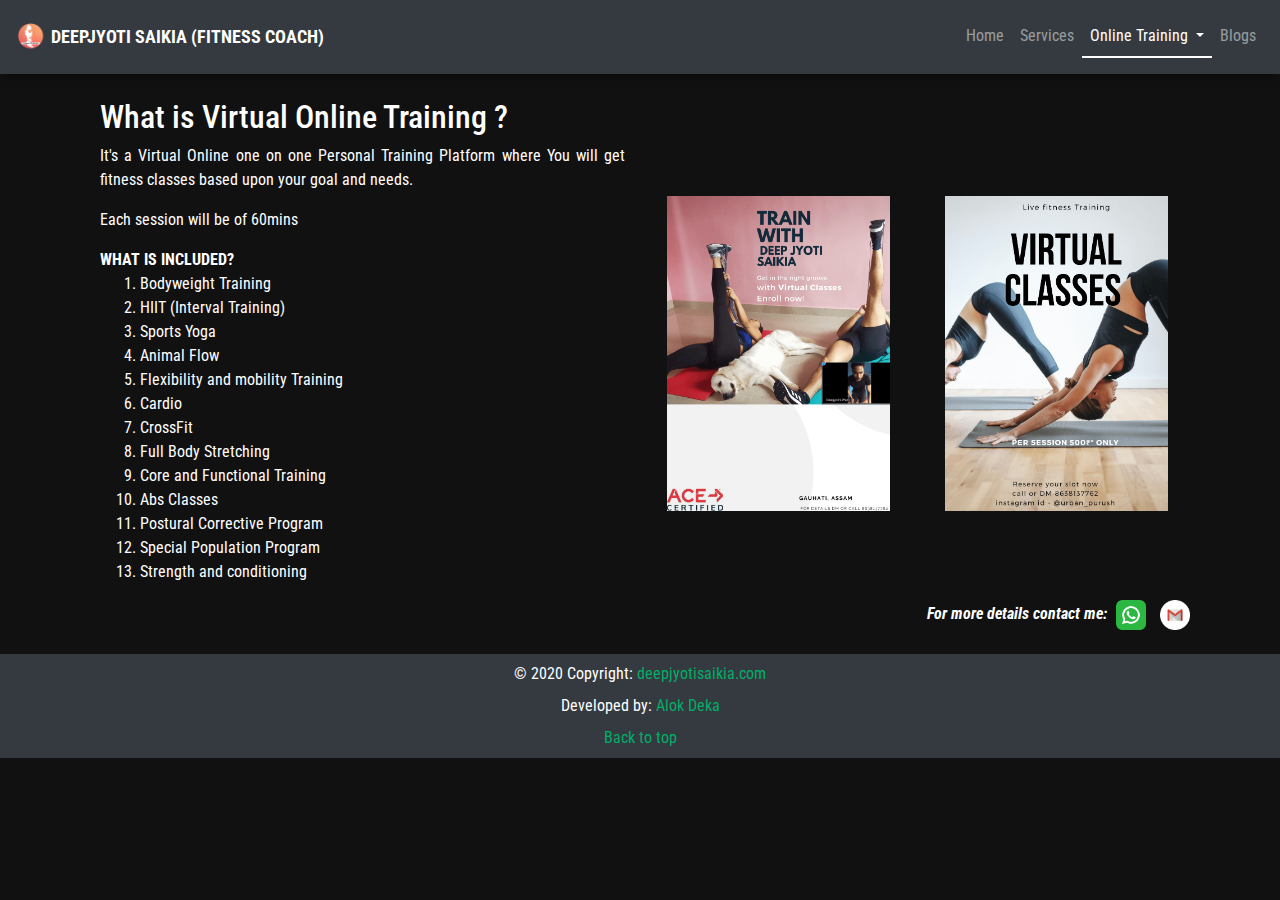
<file: virtual_training.html>
<!doctype html>
<html lang="en">

<head>
    <!-- Required meta tags -->
    <meta charset="utf-8">
    <meta name="viewport" content="width=device-width, initial-scale=1, shrink-to-fit=no">
    <meta name="description" content="It's a Virtual Online one on one Personal Training Platform where You will get fitness classes
    based upon your goal and needs.">

    <!-- OG -->
    <meta property="og:title" content="DEEPJYOTI SAIKIA | What is Virtual Online Training ?" />
    <meta property="og:description" content="It's a Virtual Online one on one Personal Training Platform where You will get fitness classes
        based upon your goal and needs." />
    <meta property="og:image" content="assets/images/logo1.png" />

    <!-- Favicon -->
    <link rel="shortcut icon" href="assets/images/logo1.png" type="image/x-icon">

    <!-- Bootstrap CSS -->
    <link rel="stylesheet" href="https://stackpath.bootstrapcdn.com/bootstrap/4.5.2/css/bootstrap.min.css"
        integrity="sha384-JcKb8q3iqJ61gNV9KGb8thSsNjpSL0n8PARn9HuZOnIxN0hoP+VmmDGMN5t9UJ0Z" crossorigin="anonymous">

    <!-- Google Fonts -->
    <link href="https://fonts.googleapis.com/css2?family=Roboto+Condensed:wght@300&display=swap" rel="stylesheet">

    <link rel="stylesheet" href="assets/css/style.css">

    <title>DEEPJYOTI SAIKIA | What is Virtual Online Training ?</title>

    <style>
        .container {
            color: #fff;
        }

        .container #date {
            width: 40px;
        }

        .container img {
            width: 90%;
        }

        #social {
            transition: transform 0.2s;
            width: 30px;
        }

        #social:hover {
            transform: translateY(5px);
        }

        p {
            color: #fff;
            text-align: justify;
            pointer-events: unset;
        }

        .center {
            display: block;
            margin-left: auto;
            margin-right: auto;
            margin-bottom: 20px;
            width: 50%;
        }

        .image {
            margin-top: 90px;
            margin-bottom: 20px;
            /* display: flex;
            justify-content: space-around; */
        }

        .drop {
            font-size: 12px;
        }
    </style>
</head>

<body style="background: #111;">

    <!-- NAVBAR -->
    <nav class="navbar sticky-top navbar-expand-lg navbar-dark bg-dark p-3">
        <a class="navbar-brand" href="#"><img src="assets/images/logo1.png" style="width: 30px;" alt="">
            <b style="font-size: 18px;">DEEPJYOTI SAIKIA (FITNESS COACH)</b></a>

        <button class="navbar-toggler" type="button" data-toggle="collapse" data-target="#navbarSupportedContent"
            aria-controls="navbarSupportedContent" aria-expanded="false" aria-label="Toggle navigation">
            <span class="navbar-toggler-icon"></span>
        </button>
        <div class="collapse navbar-collapse" id="navbarSupportedContent">
            <ul class="navbar-nav ml-auto">
                <li class="nav-item">
                    <a class="nav-link" href="index.html">Home <span class="sr-only">(current)</span></a>
                </li>
                <li class="nav-item">
                    <a class="nav-link" href="services.html">Services</a>
                </li>
                <li class="nav-item dropdown active">
                    <a class="nav-link dropdown-toggle" href="#" id="navbarDropdown" role="button"
                        data-toggle="dropdown" aria-haspopup="true" aria-expanded="false">
                        Online Training
                    </a>
                    <div class="dropdown-menu" aria-labelledby="navbarDropdown">
                        <ul class="navbar-nav ml-auto">
                            <li class="nav-item ml-2">
                                <a class="nav-link drop" href="virtual_training.html">Virtual Sessions</a>
                                <a class="nav-link drop" href="personalized_daily_routine.html">Personalized Workout
                                    Plan</a>
                            </li>
                        </ul>
                    </div>
                </li>

                <li class="nav-item">
                    <a class="nav-link" href="https://deepjyotisaikia.wordpress.com/blogs/">Blogs</a>
                </li>
            </ul>

        </div>
    </nav>

    <div class="container my-4">
        <div class="col-md-12">
            <div class="row">
                <div class="col-md-6">
                    <h2>What is Virtual Online Training ? </h2>
                    <p>It's a Virtual Online one on one Personal Training Platform where You will get fitness classes
                        based
                        upon your goal and needs. </p>

                    <p> Each session will be of 60mins</p>


                    <b>WHAT IS INCLUDED?</b>
                    <ol type="1">
                        <li>Bodyweight Training </li>
                        <li>HIIT (Interval Training)</li>
                        <li>Sports Yoga</li>
                        <li>Animal Flow</li>
                        <li>Flexibility and mobility Training</li>
                        <li>Cardio</li>
                        <li>CrossFit</li>
                        <li>Full Body Stretching</li>
                        <li>Core and Functional Training</li>
                        <li>Abs Classes</li>
                        <li>Postural Corrective Program</li>
                        <li>Special Population Program</li>
                        <li>Strength and conditioning </li>
                    </ol>
                </div>
                <div class="col-md-6 image">
                    <div class="row text-center">
                        <div class="col-md-6 my-2">
                            <img src="assets/images/virtual4.png" alt="">
                        </div>
                        <div class="col-md-6 my-2">
                            <img src="assets/images/virtual2.png" alt="">
                        </div>
                    </div>
                </div>
            </div>
        </div>

        <!-- More info -->
        <p class="text-right"><i><b>For more details contact me:</b></i>
            <a href="https://wa.me/message/NIWB3NTRAFTSL1"><img id="social" src="assets/images/whatsapp.png" alt=""></a>
            <a href="mailto:dsaikia130@gmail.com"><img id="social" src="assets/images/gmail.png" alt=""></a>
        </p>
    </div>



    <!-- FOOTER -->
    <footer class="page-footer font-small bg-dark">
        <!-- Copyright -->
        <div class="footer-copyright text-center py-2" style="color: white;">© 2020 Copyright:
            <a href="#"> deepjyotisaikia.com</a>
        </div>
        <div class="footer-copyright text-center pb-2" style="color: white;">
            Developed by: <a href="mailto:work.deka.alok@gmail.com">Alok Deka</a>
        </div>
        <div class="footer-copyright text-center pb-2">
            <a href="#">Back to top</a>
        </div>
        <!-- Copyright -->
    </footer>
    <!-- Footer -->


    <!-- Optional JavaScript -->
    <!-- jQuery first, then Popper.js, then Bootstrap JS -->
    <script src="https://code.jquery.com/jquery-3.5.1.slim.min.js"
        integrity="sha384-DfXdz2htPH0lsSSs5nCTpuj/zy4C+OGpamoFVy38MVBnE+IbbVYUew+OrCXaRkfj" crossorigin="anonymous">
    </script>
    <script src="https://cdn.jsdelivr.net/npm/popper.js@1.16.1/dist/umd/popper.min.js"
        integrity="sha384-9/reFTGAW83EW2RDu2S0VKaIzap3H66lZH81PoYlFhbGU+6BZp6G7niu735Sk7lN" crossorigin="anonymous">
    </script>
    <script src="https://stackpath.bootstrapcdn.com/bootstrap/4.5.2/js/bootstrap.min.js"
        integrity="sha384-B4gt1jrGC7Jh4AgTPSdUtOBvfO8shuf57BaghqFfPlYxofvL8/KUEfYiJOMMV+rV" crossorigin="anonymous">
    </script>
</body>

</html>
</file>
<file: assets/css/style.css>
@import url("https://fonts.googleapis.com/css2?family=Nunito:wght@200&family=Open+Sans+Condensed:wght@300&display=swap");

html {
  scroll-behavior: smooth;
}

body {
  /* font-family: 'Nunito', sans-serif;
    font-family: 'Open Sans Condensed', sans-serif; */

  font-family: "Roboto Condensed", sans-serif;

  animation-name: example;
  animation-duration: 1s;
}

@keyframes example {
  0% {
    opacity: 0;
  }

  100% {
    opacity: 1;
  }
}

a,
a:visited {
  text-decoration: none;
  color: #00ae68;
}

.about {
  display: flex;
}

#certification {
  display: flex;
}

.card {
  margin: 10px 0;
}

#social {
  width: 40px;
  margin: 0 5px;
  cursor: pointer;
}

#social-ul {
  list-style-type: none;
  display: flex;
  /* justify-content: flex-start; */
  justify-content: space-evenly;
}

#social-ul img:hover {
  transform: translateY(5px);
}

#social-ul img {
  transition: transform 0.2s;
}

.navbar .active {
  border-bottom: 2px solid #fff;
}

/* .navbar li a:hover {
  background-color: #fff;
  color: black !important;
  transition: 0.3s linear;
} */

.navbar {
  box-shadow: 0px 8px 8px -6px rgba(0, 0, 0, 0.5);
}

.dropdown-menu a {
  color: black !important;
}

.clients img {
  width: 150px;
  border-radius: 75px;
}

/* Make slider next and prev visible */
#next,
#prev {
  filter: invert(100%);
}

#carousel-inner h1 {
  color: #fff;
  font-weight: bolder;
  text-shadow: 2px 2px 8px black;
}

#carousel-inner p {
  color: #fff;
  font-weight: bolder;
  text-shadow: 2px 2px 4px black;
}

/* Bootstrap indicator: Square */
.carousel-indicators li {
  border-radius: 12px;
  width: 12px;
  height: 12px;
  background-color: #404040;
}

#blissfulClients p {
  height: 300px;
}

p,
h1,
h2,
h4,
#certification li {
  pointer-events: none;
}

.middle_image {
  position: relative;
  background-size: cover;
}

.middle_image img{
  opacity: 0.5;
}

.middle_text {
  position: absolute;
  top: 50%;
  left: 50%;
  transform: translate(-50%, -50%);
  color: #fff;

  /* animation: myfirst 5s infinite;
  animation-direction: alternate; */
}

/* Custom scrollbar */
::-webkit-scrollbar {
  width: 15px;
}

/* Track */
::-webkit-scrollbar-track {
  box-shadow: inset 0 0 6px rgba(0, 0, 0, 0.3);
  /* -webkit-border-radius: 10px; */
  /* border-radius: 10px; */
}

/* Handle */
::-webkit-scrollbar-thumb {
  /* -webkit-border-radius: 10px; */
  /* border-radius: 10px; */
  background: #777171;
  box-shadow: inset 0 0 6px rgba(0, 0, 0, 0.5);
}
::-webkit-scrollbar-thumb:window-inactive {
  background: rgba(255, 0, 0, 0.4);
}

@keyframes myfirst {
  0% {
    right: 100px;
  }

  25% {
    right: 200px;
    top: 100px;
  }

  50% {
    right: 300px;
    top: 200px;
  }

  100% {
    right: 100px;
  }
}

/* Media queries */
@media screen and (max-width: 700px) {
  .about {
    flex-direction: column;
  }

  .about p {
    font-size: 14px;
  }

  .clients img {
    width: 80px;
  }

  .clients p {
    font-size: 14px;
  }

  .clients h2 {
    font-size: 18px;
  }

  #certification {
    flex-direction: column;
  }

  .photo {
    margin: 10px 0;
  }

  #social-ul {
    justify-content: space-around;
  }

  .navbar b {
    font-size: 15px !important;
  }

  .navbar .active {
    border-bottom: none;
  }

  #certification {
    padding: 0 0;
  }

  .card-body {
    padding: 0 5px;
  }

  .card-body p {
    margin: 5px 0;
    font-size: 12px;
  }

  .page-footer {
    font-size: 14px;
  }

  #blissfulClients p {
    height: unset;
  }

  .middle_text {
    /* display: none; */
    font-size: 12px;
  }
  .middle_text h1{
    font-size: 18px;
  }

  .carousel-caption h1{
    font-size: 1rem;
  }
  .carousel-caption p{
    font-size: 12px;
  }
}

/* Universal Dark mode */
body {
  background-color: black;
  color: #fff;
}

.jumbotron {
  background-color: black;
}

.card p {
  color: black;
}

#next,
#prev {
  filter: invert(0%);
}

/* Dark mode */
@media (prefers-color-scheme: dark) {
  body {
    background-color: black;
    color: #fff;
  }

  .jumbotron {
    background-color: black;
  }

  .card p {
    color: black;
  }

  #next,
  #prev {
    filter: invert(0%);
  }
}
</file>
